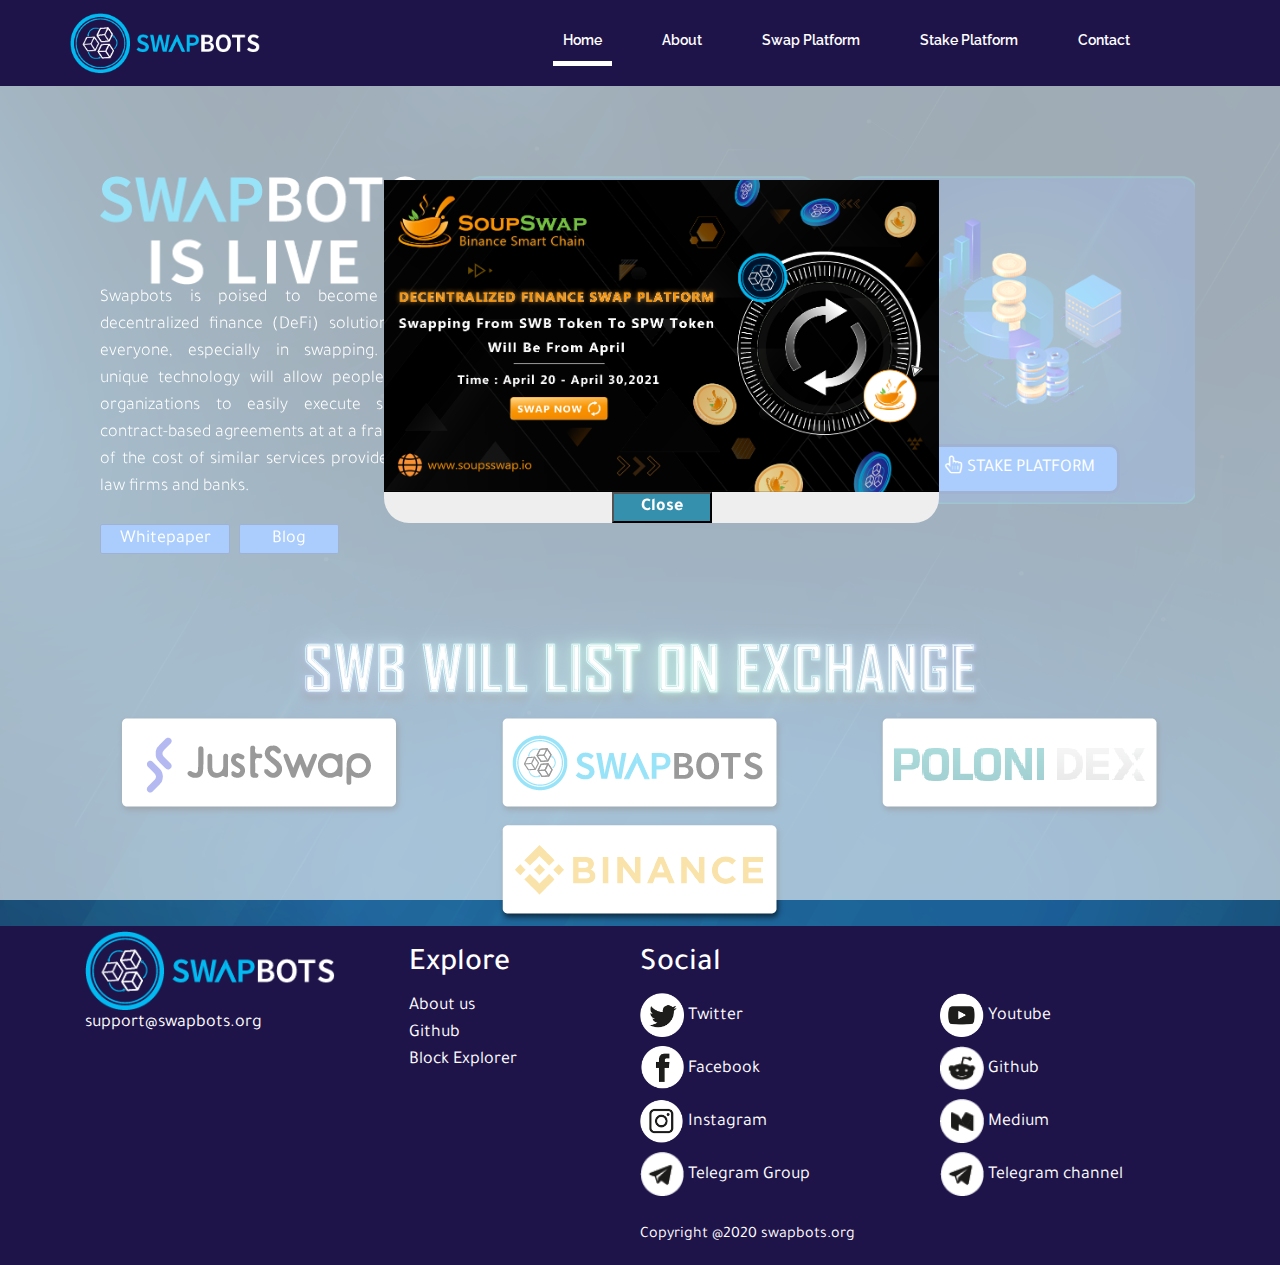
<file: index.html>
<!DOCTYPE html>
<html lang="en">
<head>
	<meta charset="UTF-8">
	<meta name="viewport" content="width=device-width, initial-scale=1.0">
	<title>Swapbots</title>
	<link rel="icon" type="image/png" href="img/favicon.png" />
	<link rel="stylesheet" type="text/css" href="bootstrap/css/bootstrap.css">
	<link rel="stylesheet" type="text/css" href="stm/stmicons.css">
	<link rel="stylesheet" href="./style.css">
	<link rel="stylesheet" href="https://unpkg.com/aos@2.3.1/dist/aos.css" />
	<link rel="stylesheet" href="https://cdnjs.cloudflare.com/ajax/libs/font-awesome/4.7.0/css/font-awesome.min.css">
</head>
<!-- Trigger/Open The Modal -->

<div id="ac-wrapper">
    <div id="popup">
		<center>
            <a href="https://docs.google.com/forms/d/1gqDU_pH4IMEMDBTAMQcLYQLPYKFXMm3EjhGlc-9cj6k/edit" target="_blank"><img src="img/SOUPSWAP BANNER-09.png" class="responsive"></a>
			<input class="popup_submit" type="submit" name="close" value="Close" onClick="PopUp()"/>
		</center>
    </div>
</div>





<script>
	function PopUp(){
    document.getElementById('ac-wrapper').style.display="none"; 
}
</script>
<body data-spy="scroll" data-target="#scrollspy-nav" data-offset="110">
	<div class="container-fluid sticky-top" style="background-color: #1f144a">
		<nav class="container navbar navbar-expand-lg navbar-light p-0">
			<a id="logo" class="navbar-brand" href="index.html">
				<img height="60" src="img/logoswap_1.png">
			</a>
			<button class="navbar-toggler border-0 text-white" type="button" data-toggle="collapse" data-target="#navbarReponsive">
				<span class="navbar-toggler-icon"></span>
			</button>
			<div class="collapse navbar-collapse" id="navbarReponsive">
				<ul class="navbar-nav ml-auto">
					<li><a class="nav-link p-4 menu_top active_custom" href="#">Home</a></li>
					<li><a class="nav-link p-4 menu_top" href="about.html">About</a></li>
					<li><a class="nav-link p-4 menu_top" href="https://trade.swapbots.org/home" target="_blank">Swap Platform</a></li>
					<li><a class="nav-link p-4 menu_top" href="https://stake.swapbots.org/" target="_blank">Stake Platform</a></li>
					<li><a class="nav-link p-4 menu_top" href="#">Contact</a></li>
				</ul>
			</div>
		</nav>
	</div>
	





	<div class="body" style="overflow: hidden">
		<div class="bg_star">
			<div class="container">
				<div class="row tit_swapbots">
					<div class="col-lg-4 col-sm-12" >
					    <div class="container" style="margin-top: 20px;" data-aos="fade-right">
					        <img class="img-fluid" src="img/BANNER SWAPBOTS-03.png">
    						<p class="sub_tit">Swapbots is poised to become the decentralized finance (DeFi) solution for everyone, especially in swapping. Our unique technology will allow people and organizations to easily execute smart contract-based agreements at at a fraction of the cost of similar services provided by law firms and banks.</p>
							<a href="https://github.com/SwapBots2/SWB-whitepaper/raw/main/WHITEPAPER.ver.1.pdf"><button class="btn_login">Whitepaper</button></a>
							<a href="https://blog.swapbots.org" target="_blank"><button class="btn_swap">Blog</button></a>
					    </div>
					</div>
					<div class="col-lg-4 col-sm-12" data-aos="zoom-out-up" data-aos-duration="">
						<center>
							<div class="img-swap" style="padding-bottom: 10px;">
								<img class="img-fluid" id="img_cs" src="img/SWB UPDATE-03.png" alt="">
								<a href="https://trade.swapbots.org/home"><button class="btn_slide"><i class="fa fa-hand-pointer-o" aria-hidden="true"></i>
									SWAP PLATFORM</button></a>
								<!-- partial:index.partial.html 
								<p class="txt_cms">SWAPBOTS DEFI PLATFORM</p> <p class="txt_cms">Open on 20th Jan 2021</p>
								
								<center><div id="clockdiv">
									<div class="count-down" style="padding-bottom: 30px;">
											<div  id="clockdiv">	
												<div>
													<span class="coundown bg-white" id="days" style="margin-right: 10px">00</span>
													<span class="coundown bg-white" id="hours" style="margin-right: 10px">00</span>
													<span class="coundown bg-white" id="minutes" style="margin-right: 10px">00</span>
													<span class="coundown bg-white" id="seconds" style="margin-right: 10px">00</span>
												</div>
											</div>
									</div>
								</center>-->
								
								<!--partial 
								<script>
									// Set the date we're counting down to
									var countDownDate = new Date("jan 20, 2021 00:00:00").getTime();
					
									// Update the count down every 1 second
									var x = setInterval(function() {
					
									// Get today's date and time
									var now = new Date().getTime();
										
									// Find the distance between now and the count down date
									var distance = countDownDate - now;
										
									// Time calculations for days, hours, minutes and seconds
									var days = Math.floor(distance / (1000 * 60 * 60 * 24));
									var hours = Math.floor((distance % (1000 * 60 * 60 * 24)) / (1000 * 60 * 60));
									var minutes = Math.floor((distance % (1000 * 60 * 60)) / (1000 * 60));
									var seconds = Math.floor((distance % (1000 * 60)) / 1000);
										
									// Output the result in an element with id="demo"
									document.getElementById("days").innerHTML = days;
									document.getElementById("hours").innerHTML =hours;
									document.getElementById("minutes").innerHTML =minutes;
									document.getElementById("seconds").innerHTML =seconds;
										
									// If the count down is over, write some text 
									if (distance < 0) {
										clearInterval(x);
										document.getElementById("demo").innerHTML = "EXPIRED";
									}
									}, 1000);
			  </script>--> 
							</div>
							
						</center>
					</div>
					<div class="col-lg-4 col-sm-12" data-aos="fade-left">
						<center>
							<div class="img-stake" style="padding-bottom: 10px;">
								<img class="img-fluid" id="img_cs" src="img/SWB UPDATE-04.png" alt="">
								<a href="https://stake.swapbots.org/" target="_blank"><button class="btn_slide" id="myBtn"><i class="fa fa-hand-pointer-o" aria-hidden="true"></i>
									STAKE PLATFORM</button></a>
									<!-- The Modal -->
									<div id="myModal" class="modal">
										<!-- Modal content -->
										<div class="modal-content">
											<span class="close">&times;</span>
											<center><img class="img-fluid" src="img/Untitled-1 [Recovered]-02.png" width="400px" height="310px"></center>
										</div>
									</div>
							</div>
							
						</center>
					</div>
					<!--js popup 1-->
				<script>
					// Get the modal
					var modal = document.getElementById("myModal");
					
					// Get the button that opens the modal
					var btn = document.getElementById("myBtn");
					
					// Get the <span> element that closes the modal
					var span = document.getElementsByClassName("close")[0];
					
					// When the user clicks the button, open the modal 
					btn.onclick = function() {
					modal.style.display = "block";
					}
					
					// When the user clicks on <span> (x), close the modal
					span.onclick = function() {
					modal.style.display = "none";
					}
					
					// When the user clicks anywhere outside of the modal, close it
					window.onclick = function(event) {
					if (event.target == modal) {
						modal.style.display = "none";
					}
					}
				</script>
				<!-- end js popup-->	
				</div>
				
			</div>
			<div class="container">
				<center>
					<div data-aos="fade-up">
					<img class="img-fluid" id="img_cs" src="img/SWB UPDATE-07.png">
					</div>	
				<div class="row">
						<div class="col-lg-4 col-sm-12" data-aos="zoom-in-right">
							<a href="https://justswap.network/#/scan/detail/trx/TZ7YqQkPFoyp1dzzMHBEXKpJawQUx8S47T" target="_blank"><img class="img-fluid" id="img_cs" src="img/SWB UPDATE-08.png" alt=""></a>
						</div>
						<div class="col-lg-4 col-sm-12">
							<a href="https://trade.swapbots.org/home" target="_blank"><img class="img-fluid" id="img_cs" src="img/SWB UPDATE-09.png" alt=""></a>
						</div>
						<div class="col-lg-4 col-sm-12" data-aos="zoom-in-left">
							<img class="img-fluid" id="img_cs" src="img/SWB UPDATE-10.png" alt="">
						</div>
						<div class="col-lg-4 col-sm-12" data-aos="zoom-in-right">
							<img class="img-fluid" id="img_cs" src="img/SWB UPDATE-12.png" alt="">
						</div>
						<div class="col-lg-4 col-sm-12">
							<img class="img-fluid" id="img_cs" src="img/SWB UPDATE-13.png" alt="">
						</div>
						<div class="col-lg-4 col-sm-12" data-aos="zoom-in-left">
							<img class="img-fluid" id="img_cs" src="img/SWB UPDATE-14.png" alt="">
						</div>
				</div>
				</center>
			</div>
		</div>
			<!-- Contact us 
				<div id="contact" class="contact_us container">
				<h2 class="text-center tit_top">Contact us</h2>
				<center><div class="borbot" style="height: 10px; padding: 0 !important; "></div></center>
				<P class="text-center" style="font-size: 17px; color: #c1bad8; font-family: 'Tajawal', sans-serif;">Send any question and we will answer as quickly as possible</P>
				<center>
					<div class="cs_form">
						<div class="row">
	                        <div class="col-sm-6">
	                            <div class="form-group">
	                                <input type="text" name="name" placeholder="Your Name" class="form-control font_color">
	                            </div>
	                        </div>
	                        <div class="col-sm-6">
	                            <div class="form-group">
	                                <input type="email" name="email" placeholder="Email Address" class="form-control font_color">
	                            </div>
	                        </div>
	                    </div>
	                    <div class="form-group">
	                        <input type="text" name="subject" placeholder="Subject" class="form-control font_color">
	                    </div>
	                    <div class="form-group">
	                        <textarea class="form-control font_color" name="comment" placeholder="Your Comment..." rows="5"></textarea>
	                    </div>
	                    <div class="form-btn">
	                        <button type="submit" id="contact_send_message" class="btn_submit">Send message</button>
	                    </div>
					</div>
				</center>
				
			</div> -->
		</div>
	</div>
	<footer style="background-color: #1f144a; padding: 20px 0 0 0; overflow: hidden">
	    <div class="site-footer__upper">
			<div class="container">
				<div class="row">
					<div class="col-lg-3">
						<div class="footer-widget footer-widget__about">
							<a class="footer-widget__logo" href="index.html"> <img style="margin-top: -15px;" src="img/logoswap_1.png" width="250" alt="" /></a>
							<p>support@swapbots.org</p>
						</div>
						<!-- /.footer-widget -->
					</div>
					<!-- /.col-lg-4 -->
					<div class="col-lg-3 pl-lg-5 pl-sm-1" >
						<div class="menu-footer">
							<h3 class="footer-widget__title">Explore</h3>
							<div class="menu-footer">
								<ul class="list-unstyled">
									<li><a class="text-white" href="about.html">About us</a></li>
									<li><a class="text-white" href="https://github.com/SwapBots2">Github</a></li>
									<li><a class="text-white" href="https://tronscan.org/#/token20/TZ7YqQkPFoyp1dzzMHBEXKpJawQUx8S47T">Block Explorer</a></li>
								</ul>
								<!-- /.list-unstyled -->
							  
								<!-- /.list-unstyled -->
							</div>
							<!-- /.footer-widget__links-wrap -->
						</div>
						<!-- /.footer-widget footer-widget__links -->
					  
					</div>
					<!-- /.col-lg-4 -->
					<div class="col-lg-6 p-0 text-white">
						<h3 class="footer-widget__title">Social</h3>
						<div class="row">
							<div class="col-6">
								<ul class="list-unstyled">
								<li class="pb-2"><a class="text-white" href="https://twitter.com/SWAPBOTS1" target="_blank"><img src="img/twitter.png" style="width: 44px; height: 44px;" alt=" "> Twitter</a></li>
								<li class="pb-2"><a class="text-white" href="https://www.facebook.com/swapbots2/" target="_blank"> <img src="img/facebook.png" style="width: 44px; height: 44px;" alt=" "> Facebook</a></li>
								<li class="pb-2"><a class="text-white" href="https://www.instagram.com/swapbots2/ " target="_blank"><img src="img/instagram.png" style="width: 44px; height: 44px;" alt=" "> Instagram</a></li>
								<li class="pb-2"><a class="text-white" href="https://t.me/SwapbotsGroup " target="_blank"><img src="img/icon-foodted-27-2.png" style="width: 44px; height: 44px;" alt=" "> Telegram Group</a></li>
								</ul>
							</div>
							<div class="col-6 social_foot">
								<ul class="list-unstyled">
									<li class="pb-2"><a class="text-white" href="https://www.youtube.com/channel/UCE8N_UJ0o_VLWqESUSb-9QA/?guided_help_flow=5" target="_blank"><img src="img/youtube.png" style="width: 44px; height: 44px;" alt=" "> Youtube</a></li>
									<li class="pb-2"><a class="text-white" href="https://www.reddit.com/user/swapbots2" target="_blank"><img src="img/icon foodted-33.png" style="width: 44px; height: 44px;" alt=" "> Github</a></li>
									<li class="pb-2"><a class="text-white" href="https://medium.com/@swapbots2" target="_blank"><img src="img/icon-foodted-28-2.png" style="width: 44px; height: 44px;" alt=" "> Medium</a></li>
									<li class="pb-2"><a class="text-white" href="https://t.me/swapbots2" target="_blank"><img src="img/icon-foodted-27-2.png" style="width: 44px; height: 44px;" alt=" "> Telegram channel</a></li>
									
							</div>
						</div>
						<p style="font-size: 16px; min-width: max-content; color: white;">Copyright @2020 swapbots.org</p>
						<!-- /.footer-widget footer-widget__subscribe -->
					</div>

					<!-- /.col-lg-4 -->
				</div>
				<!-- /.row -->
			</div>
			<!-- /.container -->
		</div>
	</footer>

	<script src="https://unpkg.com/aos@2.3.1/dist/aos.js"></script>
	<script>
		AOS.init();
	  </script>
	
	<script src="https://code.jquery.com/jquery-3.2.1.slim.min.js" integrity="sha384-KJ3o2DKtIkvYIK3UENzmM7KCkRr/rE9/Qpg6aAZGJwFDMVNA/GpGFF93hXpG5KkN" crossorigin="anonymous"></script>
    <script src="https://cdnjs.cloudflare.com/ajax/libs/popper.js/1.12.9/umd/popper.min.js" integrity="sha384-ApNbgh9B+Y1QKtv3Rn7W3mgPxhU9K/ScQsAP7hUibX39j7fakFPskvXusvfa0b4Q" crossorigin="anonymous"></script>
    <script src="https://maxcdn.bootstrapcdn.com/bootstrap/4.0.0/js/bootstrap.min.js" integrity="sha384-JZR6Spejh4U02d8jOt6vLEHfe/JQGiRRSQQxSfFWpi1MquVdAyjUar5+76PVCmYl" crossorigin="anonymous"></script>
</body>
</html>
</file>
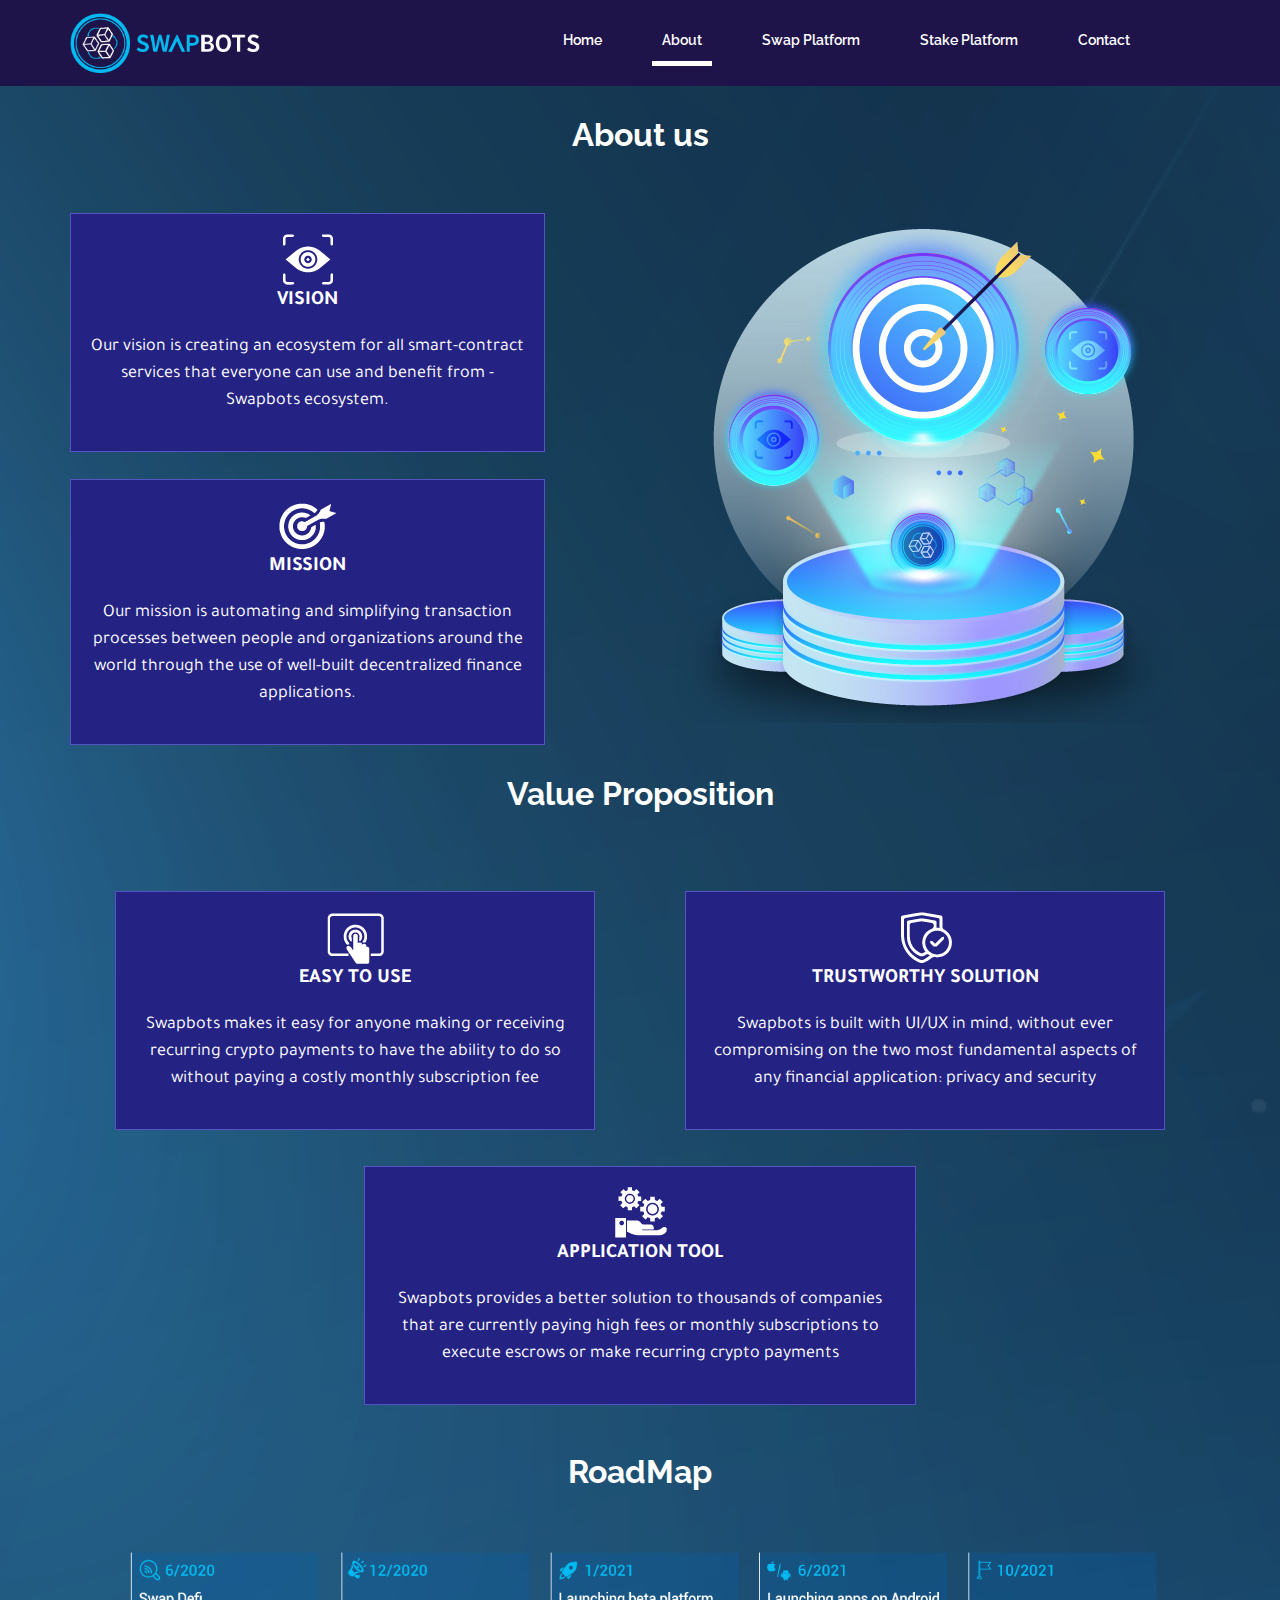
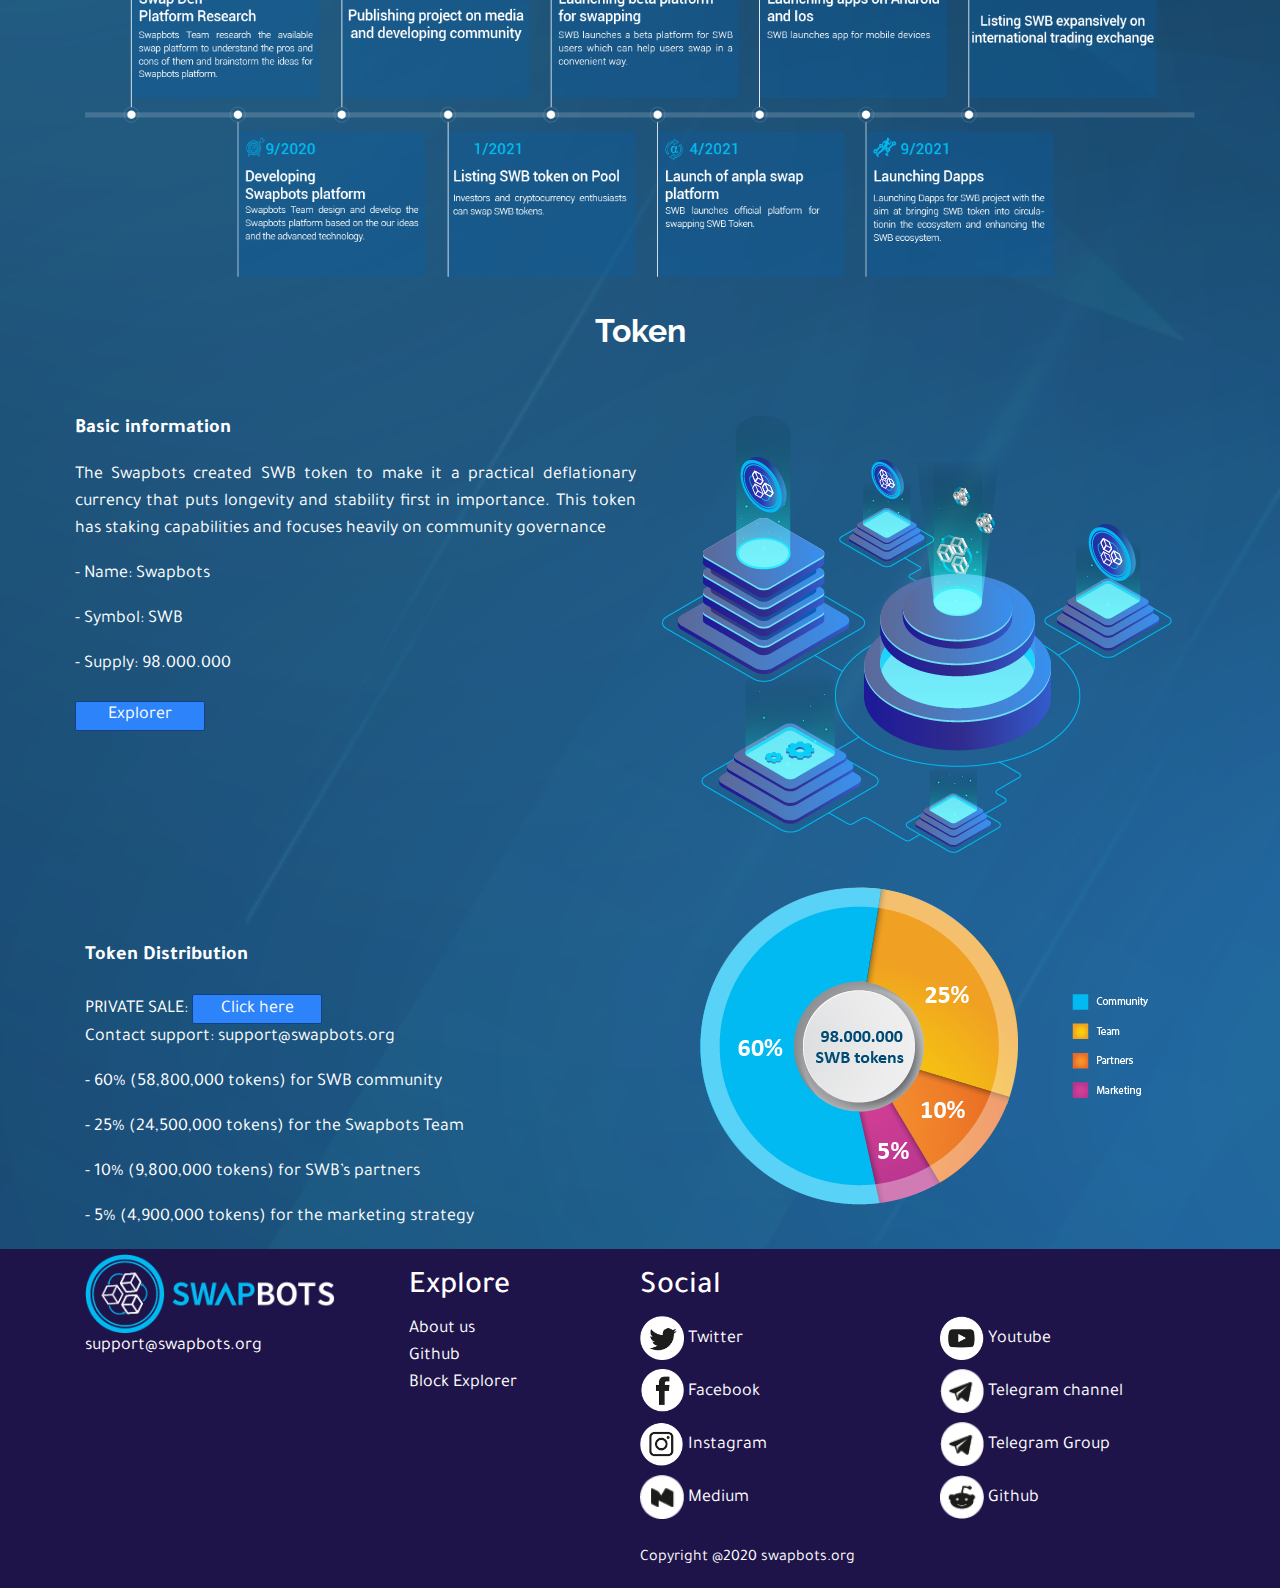
<file: about.html>
<!DOCTYPE html>
<html lang="en">
<head>
	<meta charset="UTF-8">
	<meta name="viewport" content="width=device-width, initial-scale=1.0">
	<title>Swapbots</title>
	<link rel="icon" type="image/png" href="img/favicon.png" />
	<link rel="stylesheet" type="text/css" href="bootstrap/css/bootstrap.css">
	<link rel="stylesheet" type="text/css" href="stm/stmicons.css">
	<link rel="stylesheet" href="./style.css">
	<link rel="stylesheet" href="https://cdnjs.cloudflare.com/ajax/libs/font-awesome/4.7.0/css/font-awesome.min.css">
</head>

<body data-spy="scroll" data-target="#scrollspy-nav" data-offset="110">
	<div class="container-fluid sticky-top" style="background-color: #1f144a">
		<nav class="container navbar navbar-expand-lg navbar-light p-0">
			<a id="logo" class="navbar-brand" href="index.html">
				<img height="60" src="img/logoswap_1.png">
			</a>
			<button class="navbar-toggler border-0 text-white" type="button" data-toggle="collapse" data-target="#navbarReponsive">
				<span class="navbar-toggler-icon"></span>
			</button>
			<div class="collapse navbar-collapse" id="navbarReponsive">
				<ul class="navbar-nav ml-auto">
					<li><a class="nav-link p-4 menu_top" href="index.html">Home</a></li>
					<li><a class="nav-link p-4 menu_top active_custom" href="#">About</a></li>
					<li><a class="nav-link p-4 menu_top" href="https://trade.swapbots.org/home" target="_blank">Swap Platform</a></li>
					<li><a class="nav-link p-4 menu_top" href="commingsoon.html">Stake Platform</a></li>
					<li><a class="nav-link p-4 menu_top" href="#">Contact</a></li>
				</ul>
			</div>
		</nav>
	</div>
	





	<div class="body" style="overflow: hidden">
		<div class="bg_star">
			<div  id="about" class="about_us container">
				<h2 class="text-center tit_top">About us</h2>
				<center><div class="borbot" style="height: 10px;"></div></center>
				<div class="row">
					<div class="col-lg-5 col-sm-12">
						<div class="row text-center">
							<div class="col-12 border p-3" style="width: 98%;">
								<img src="img/Vision.png">
								<p class="tit_box">VISION</p>
								<p>Our vision is creating an ecosystem for all smart-contract services that everyone can use and benefit from -  Swapbots ecosystem.</p>
							</div>
							<div class="col-12 border p-3 mt-4" style="width: 98%;">
								<img src="img/Mision.png">
								<p class="tit_box">MISSION</p>
								<p>Our mission is automating and simplifying transaction processes between people and organizations around the world through the use of well-built decentralized finance applications.</p>
							</div>
						</div>
					</div>
					<div class="col-lg-1 col-sm-12"></div>
					<div class="col-lg-6 col-sm-12">
						<center>
							<img class="img-fluid" id="img_cs" src="img/unnamed.png" alt="">
						</center>
					</div>
				</div>
			</div>
			<div class="value_pro container">
				<h2 class="text-center tit_top">Value Proposition</h2>
				<center><div class="borbot" style="height: 10px;"></div></center>
				<div class="row">
					<div class="col-12">
						<div class="row text-center">
							<div class="col-lg-6 p-3 d-flex justify-content-center">
								<div class="border p-3" style="width: 90%;">
									<img src="img/Easy-to-use.png">
									<p class="tit_box">EASY TO USE</p>
									<p>Swapbots  makes it easy for anyone making or receiving recurring crypto payments to have the ability to do so without paying a costly monthly subscription fee</p>
								</div>
							</div>
							<div class="col-lg-6 p-3 d-flex justify-content-center">
								<div class="border p-3" style="width: 90%;">
									<img src="img/Trustworthy-solution.png">
									<p class="tit_box">TRUSTWORTHY SOLUTION</p>
									<p>Swapbots is built with UI/UX in mind, without ever compromising on the two most fundamental aspects of any financial application: privacy and security</p>
								</div>
							</div>
							<div class="col-lg-12 p-3 d-flex justify-content-center">
								<div class="border p-3 box">
									<img src="img/Application-Tool.png">
									<p class="tit_box">APPLICATION TOOL</p>
									<p>Swapbots provides a better solution to thousands of companies that are currently paying high fees or monthly subscriptions to execute escrows or make recurring crypto payments</p>
								</div>
							</div>
						</div>
					</div>
					<div class="col-lg-1 col-sm-12"></div>
					<div class="col-lg-6 col-sm-12">
						
					</div>
				</div>
			</div>
			<div id="roadmap" class="roadmap">
				<div class="container">
					<h2 class="text-center tit_top">RoadMap</h2>
					<center><div class="borbot" style="height: 10px;"></div></center>
					<img style="height: auto; width: 100%;" src="img/ROADMAP-08 (6).png" alt="">
				</div>
				
			</div>
			<div id="token" class="token_info container">
				<h2 class="text-center tit_top">Token</h2>
				<center><div class="borbot" style="height: 10px;"></div></center>
				<div class="row">
					<div class="col-lg-6 p-md-1 p-sm-0">
					    <p style="font-size: 20px !important; font-weight: bold;">Basic information</p>
						<p style="text-align: justify;">The Swapbots created SWB token to make it a practical deflationary currency that puts longevity and stability first in importance. This token has staking capabilities and focuses heavily on community governance</p>
						<p>- Name: Swapbots</p>
						<p>- Symbol: SWB</p>
						<p>- Supply: 98.000.000</p>
						<a href="https://tronscan.org/#/contract/TZ7YqQkPFoyp1dzzMHBEXKpJawQUx8S47T/code" target="_blank"><button class="btn_login">Explorer</button></a>
					</div>
					<div class="col-lg-6">
						<center>
							<img class="img-fluid img_cs" src="img/cddc9e9f9def6cb135fe.jpg" style="padding-bottom: 30px" alt="">
						</center>
					</div>
				</div>
				<div class="row">
					<div class="col-lg-6 pt-md-5 pt-sm-0">
						<p style="font-size: 20px !important; font-weight: bold;">Token Distribution</p>
						<p>PRIVATE SALE: <a href="https://swapbots.org/purchase.html " target="_blank"><button class="btn_login">Click here</button></a> <br>
							Contact support: support@swapbots.org</p>
						<p>- 60% (58,800,000 tokens) for SWB community</p>
						<p>- 25% (24,500,000 tokens) for the Swapbots Team</p>
						<p>- 10% (9,800,000 tokens) for SWB’s partners</p>
						<p>- 5% (4,900,000 tokens) for the marketing strategy</p>
					</div>
					<div class="col-lg-6">
						<center>
							<img class="img-fluid img_cs" src="img/SLIDE SWAPBOTS-18 (3).png" style="padding-bottom: 30px" alt="">
						</center>
					</div>
				</div>
			</div>
			<!-- Contact us 
				<div id="contact" class="contact_us container">
				<h2 class="text-center tit_top">Contact us</h2>
				<center><div class="borbot" style="height: 10px; padding: 0 !important; "></div></center>
				<P class="text-center" style="font-size: 17px; color: #c1bad8; font-family: 'Tajawal', sans-serif;">Send any question and we will answer as quickly as possible</P>
				<center>
					<div class="cs_form">
						<div class="row">
	                        <div class="col-sm-6">
	                            <div class="form-group">
	                                <input type="text" name="name" placeholder="Your Name" class="form-control font_color">
	                            </div>
	                        </div>
	                        <div class="col-sm-6">
	                            <div class="form-group">
	                                <input type="email" name="email" placeholder="Email Address" class="form-control font_color">
	                            </div>
	                        </div>
	                    </div>
	                    <div class="form-group">
	                        <input type="text" name="subject" placeholder="Subject" class="form-control font_color">
	                    </div>
	                    <div class="form-group">
	                        <textarea class="form-control font_color" name="comment" placeholder="Your Comment..." rows="5"></textarea>
	                    </div>
	                    <div class="form-btn">
	                        <button type="submit" id="contact_send_message" class="btn_submit">Send message</button>
	                    </div>
					</div>
				</center>
				
			</div> -->
		</div>
		
	</div>


	
	<footer style="background-color: #1f144a; padding: 20px 0 0 0; overflow: hidden">
	    <div class="site-footer__upper">
			<div class="container">
				<div class="row">
					<div class="col-lg-3">
						<div class="footer-widget footer-widget__about">
							<a class="footer-widget__logo" href="index.html"> <img style="margin-top: -15px;" src="img/logoswap_1.png" width="250" alt="" /></a>
							<p>support@swapbots.org</p>
						</div>
						<!-- /.footer-widget -->
					</div>
					<!-- /.col-lg-4 -->
					<div class="col-lg-3 pl-lg-5 pl-sm-1" >
						<div class="menu-footer">
							<h3>Explore</h3>
							<div class="menu-footer">
								<ul class="list-unstyled" style="font-size: 30px;">
									<li><a class="text-white" href="about.html">About us</a></li>
									<li><a class="text-white" href="https://github.com/SwapBots2">Github</a></li>
									<li><a class="text-white" href="#">Block Explorer</a></li>
								</ul>
								<!-- /.list-unstyled -->
							  
								<!-- /.list-unstyled -->
							</div>
							<!-- /.footer-widget__links-wrap -->
						</div>
						<!-- /.footer-widget footer-widget__links -->
					  
					</div>
					<!-- /.col-lg-4 -->
					<div class="col-lg-6 p-0 text-white" style="font-size : 16px;">
						<h3 class="footer-widget__title">Social</h3>
						<div class="row">
							<div class="col-6 text-white">
								<ul class="list-unstyled">
									<li class="pb-2"><a class="text-white" href="https://twitter.com/SWAPBOTS1" target="_blank"><img src="img/twitter.png" style="width: 44px; height: 44px;" alt=" "> Twitter</a></li>
									<li class="pb-2"><a class="text-white" href="https://www.facebook.com/swapbots2/" target="_blank"> <img src="img/facebook.png" style="width: 44px; height: 44px;" alt=" "> Facebook</a></li>
									<li class="pb-2"><a class="text-white" href="https://www.instagram.com/swapbots2/ " target="_blank"><img src="img/instagram.png" style="width: 44px; height: 44px;" alt=" "> Instagram</a></li>
									<li class="pb-2"><a class="text-white" href="https://medium.com/@swapbots2" target="_blank"><img src="img/icon-foodted-28-2.png" style="width: 44px; height: 44px;" alt=" "> Medium</a></li>
								</ul>
							</div>
							<div class="col-6">
								<ul class="list-unstyled">
									<li class="pb-2"><a class="text-white" href="https://www.youtube.com/channel/UCE8N_UJ0o_VLWqESUSb-9QA/?guided_help_flow=5" target="_blank"><img src="img/youtube.png" style="width: 44px; height: 44px;" alt=" "> Youtube</a></li>
									 <li class="pb-2"><a class="text-white" href="https://t.me/swapbots2" target="_blank"><img src="img/icon-foodted-27-2.png" style="width: 44px; height: 44px;" alt=" "> Telegram channel</a></li>
									<li class="pb-2"><a class="text-white" href="https://t.me/joinchat/UXhEZlGaJMuRe2BejVFcrg" target="_blank"><img src="img/icon-foodted-27-2.png" style="width: 44px; height: 44px;" alt=" "> Telegram Group</a></li>
									<li class="pb-2"><a class="text-white" href="https://www.reddit.com/user/swapbots2" target="_blank"><img src="img/icon foodted-33.png" style="width: 44px; height: 44px;" alt=" "> Github</a></li>
							</div>
						</div>
						<p style="font-size: 16px; min-width: max-content; color: white;">Copyright @2020 swapbots.org</p>
						<!-- /.footer-widget footer-widget__subscribe -->
					</div>

					<!-- /.col-lg-4 -->
				</div>
				<!-- /.row -->
			</div>
			<!-- /.container -->
		</div>
	</footer>




	<script src="https://code.jquery.com/jquery-3.2.1.slim.min.js" integrity="sha384-KJ3o2DKtIkvYIK3UENzmM7KCkRr/rE9/Qpg6aAZGJwFDMVNA/GpGFF93hXpG5KkN" crossorigin="anonymous"></script>
    <script src="https://cdnjs.cloudflare.com/ajax/libs/popper.js/1.12.9/umd/popper.min.js" integrity="sha384-ApNbgh9B+Y1QKtv3Rn7W3mgPxhU9K/ScQsAP7hUibX39j7fakFPskvXusvfa0b4Q" crossorigin="anonymous"></script>
    <script src="https://maxcdn.bootstrapcdn.com/bootstrap/4.0.0/js/bootstrap.min.js" integrity="sha384-JZR6Spejh4U02d8jOt6vLEHfe/JQGiRRSQQxSfFWpi1MquVdAyjUar5+76PVCmYl" crossorigin="anonymous"></script>
</body>
</html>
</file>
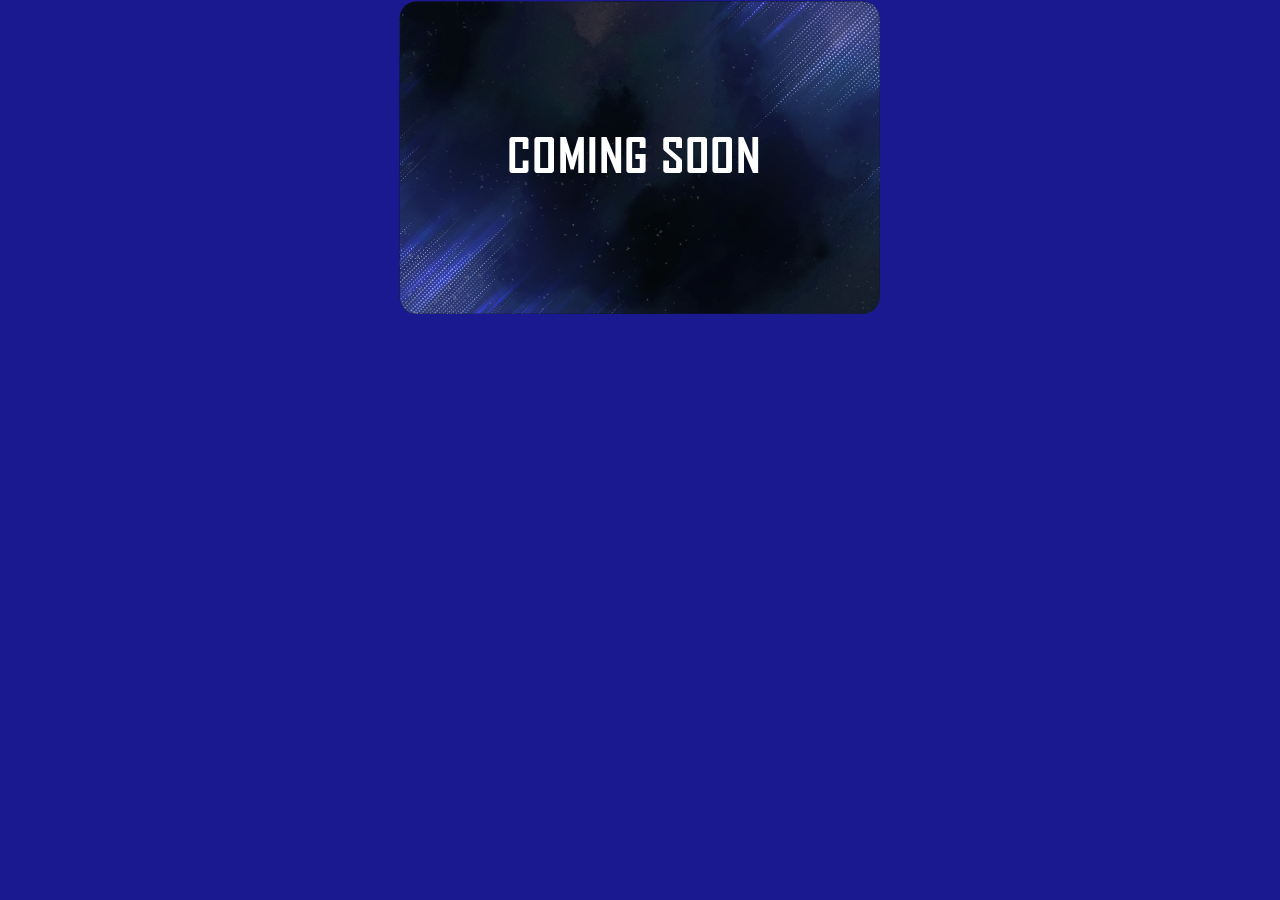
<file: commingsoon.html>
<!DOCTYPE html>
<html lang="en">
<head>
	<meta charset="UTF-8">
	<meta name="viewport" content="width=device-width, initial-scale=1.0">
	<title>Cooming soon</title>
	<link rel="stylesheet" type="text/css" href="bootstrap/css/bootstrap.css">
	<link rel="stylesheet" type="text/css" href="stm/stmicons.css">
	<link rel="stylesheet" href="./style.css">
	<link rel="stylesheet" href="https://cdnjs.cloudflare.com/ajax/libs/font-awesome/4.7.0/css/font-awesome.min.css">
</head>
<body class="bg_blue">

	<center>
		<img src="img/Untitled-1 [Recovered]-02.png">
	</center>




	<script src="https://code.jquery.com/jquery-3.2.1.slim.min.js" integrity="sha384-KJ3o2DKtIkvYIK3UENzmM7KCkRr/rE9/Qpg6aAZGJwFDMVNA/GpGFF93hXpG5KkN" crossorigin="anonymous"></script>
    <script src="https://cdnjs.cloudflare.com/ajax/libs/popper.js/1.12.9/umd/popper.min.js" integrity="sha384-ApNbgh9B+Y1QKtv3Rn7W3mgPxhU9K/ScQsAP7hUibX39j7fakFPskvXusvfa0b4Q" crossorigin="anonymous"></script>
    <script src="https://maxcdn.bootstrapcdn.com/bootstrap/4.0.0/js/bootstrap.min.js" integrity="sha384-JZR6Spejh4U02d8jOt6vLEHfe/JQGiRRSQQxSfFWpi1MquVdAyjUar5+76PVCmYl" crossorigin="anonymous"></script>
</body>
</html>
</file>
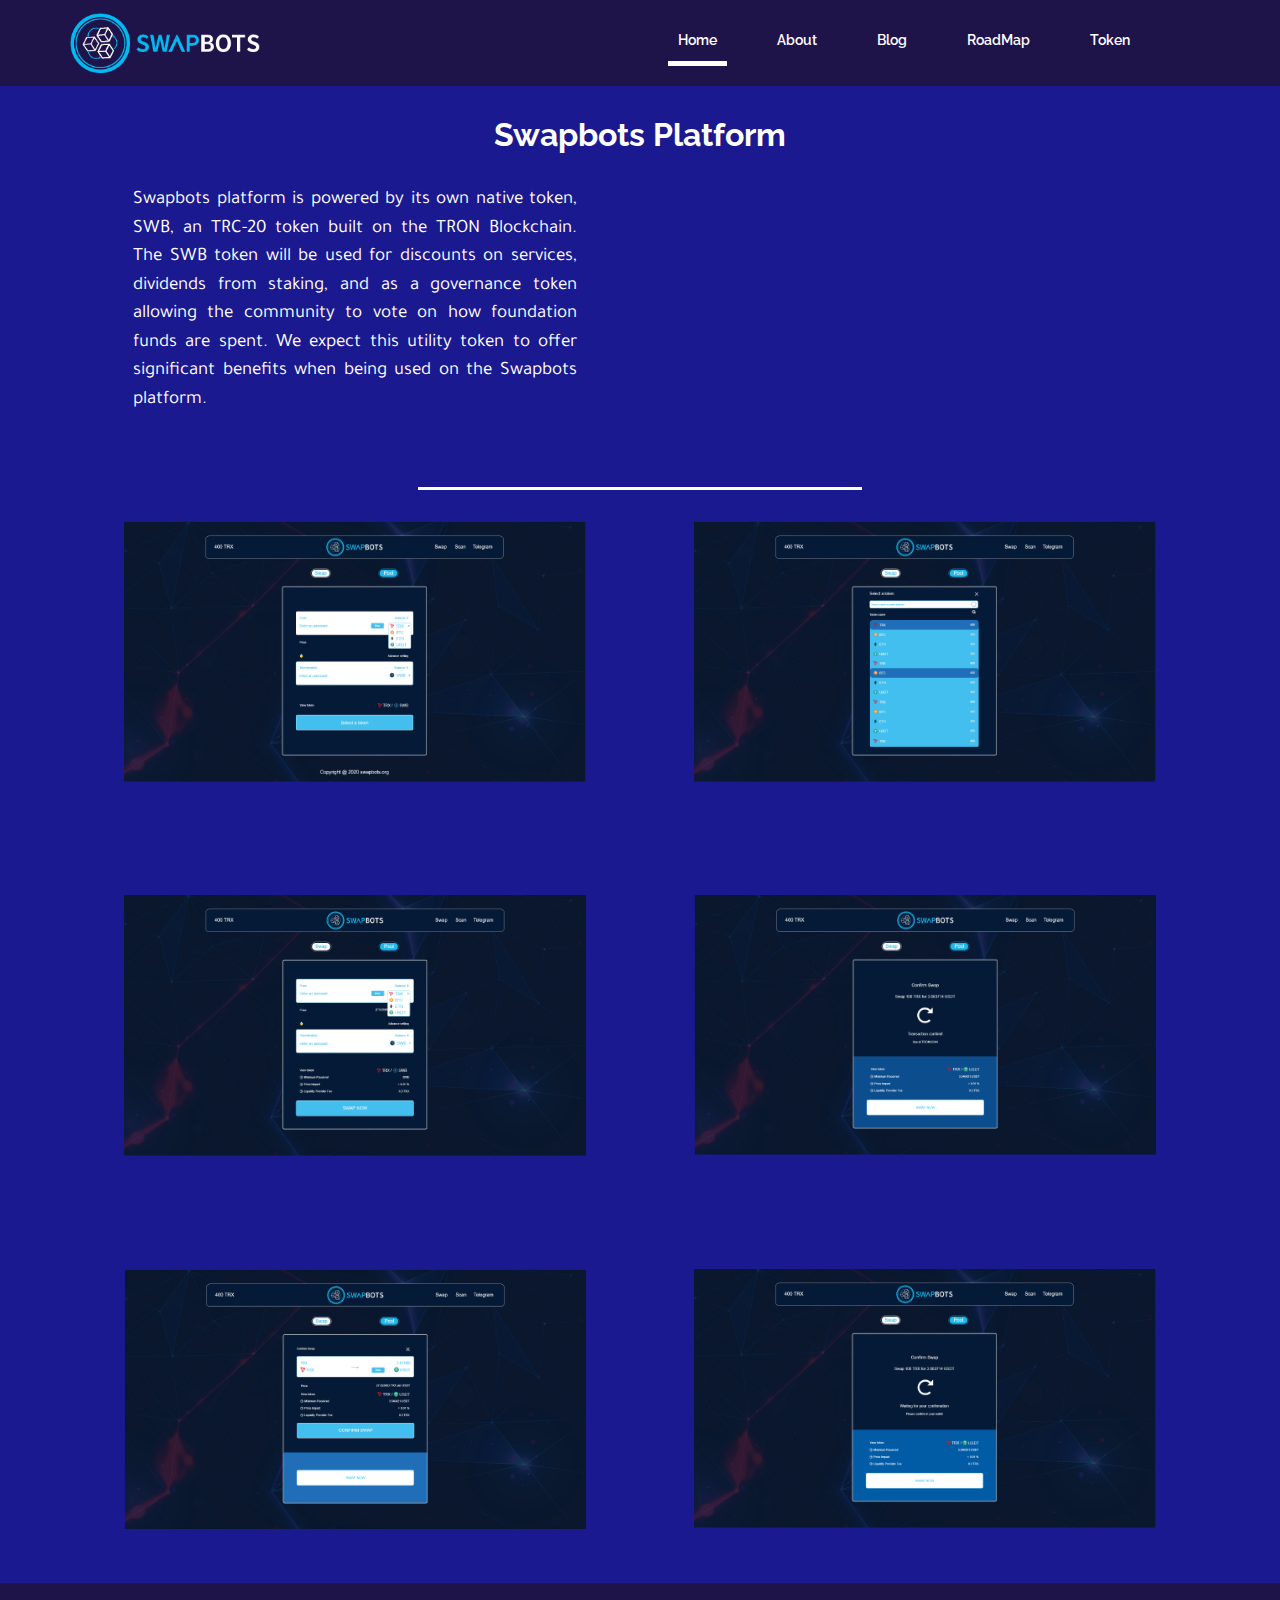
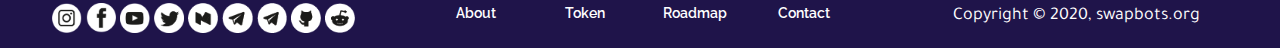
<file: demo.html>
<!DOCTYPE html>
<html lang="en">
<head>
	<meta charset="UTF-8">
	<meta name="viewport" content="width=device-width, initial-scale=1.0">
	<title>Swapbots</title>
	<link rel="icon" type="image/png" href="img/favicon.png" />
	<link rel="stylesheet" type="text/css" href="bootstrap/css/bootstrap.css">
	<link rel="stylesheet" type="text/css" href="stm/stmicons.css">
	<link rel="stylesheet" href="./style.css">
	<link rel="stylesheet" href="https://cdnjs.cloudflare.com/ajax/libs/font-awesome/4.7.0/css/font-awesome.min.css">
</head>
<body data-spy="scroll" data-target="#scrollspy-nav" data-offset="110">
	<div class="container-fluid sticky-top" style="background-color: #1f144a">
		<nav class="container navbar navbar-expand-lg navbar-light p-0">
			<a id="logo" class="navbar-brand" href="index.html">
				<img height="60" src="img/logoswap_1.png">
			</a>
			<button class="navbar-toggler border-0 text-white" type="button" data-toggle="collapse" data-target="#navbarReponsive">
				<span class="navbar-toggler-icon"></span>
			</button>
			<div class="collapse navbar-collapse" id="navbarReponsive">
				<ul class="navbar-nav ml-auto">
					<li><a class="nav-link p-4 menu_top active_custom" href="#">Home</a></li>
					<li><a class="nav-link p-4 menu_top" href="#about">About</a></li>
					<li><a class="nav-link p-4 menu_top" href="#">Blog</a></li>
					<li><a class="nav-link p-4 menu_top" href="#roadmap">RoadMap</a></li>
					<li><a class="nav-link p-4 menu_top" href="#token">Token</a></li>
				</ul>
			</div>
		</nav>
    </div>
    
    <div class="body" style="overflow: hidden">
        <div class="bg_blue">
            <div class="swap_plat container">
                <h2 class="text-center tit_top">Swapbots Platform</h2>
 				<div class="row">
					<div class="col-lg-6 txt_plat p-md-5 p-sm-0">
						<p class="pr-md-2 pl-md-2 pr-sm-0 pl-sm-0" style="font-size: 19px;">Swapbots platform is powered by its own native token, SWB, an TRC-20 token built on the TRON Blockchain.  The SWB token will be used for discounts on services, dividends from staking, and as a governance token allowing the community to vote on how foundation funds are spent. We expect this utility token to offer significant benefits when being used on the Swapbots platform. </p>
					</div>
					<div class="video_width col-lg-6 " style="margin-top: 30px;">
                        <iframe width="100%" height="200" src="https://www.youtube.com/embed/W2KbUmbBnzM" frameborder="0" allow="accelerometer; autoplay; clipboard-write; encrypted-media; gyroscope; picture-in-picture" allowfullscreen></iframe>
                    </div>
                </div>
                <div class="bor_demo" style="height: 10px;"></div>
            </div>
            <div class="swap_plat container">
                <div class="row">
					<div class="col-lg-6 txt_plat p-md-5 p-sm-0">
                        <img src="img/Untitled-1-01.png" width="100%">
                    </div>
                    <div class="col-lg-6 txt_plat p-md-5 p-sm-0">
                        <img src="img/Untitled-1-02.png" width="100%">
                    </div>
                    <div class="col-lg-6 txt_plat p-md-5 p-sm-0"  style="margin-top: 5px;"> 
                        <img src="img/Untitled-1-03.png" width="100%">
                    </div>
                    <div class="col-lg-6 txt_plat p-md-5 p-sm-0"  style="margin-top: 5px;">
                        <img src="img/Untitled-1-04.png" width="100%">
                    </div>
                    <div class="col-lg-6 txt_plat p-md-5 p-sm-0"  style="margin-top: 5px;">
                        <img src="img/Untitled-1-05.png" width="100%">
                    </div>
                    <div class="col-lg-6 txt_plat p-md-5 p-sm-0"  style="margin-top: 5px;">
                        <img src="img/Untitled-1-06.png" width="100%">
                    </div>   
                </div>
        </div>
    </div>
<footer style="background-color: #1f144a; padding: 20px 0 0 0; overflow: hidden">
	<center>
	        <div>
    			<div class="row">
    			    <div class="col-md-4">
    					<div class="col-lg-12 text-center">
    						<a href="https://www.instagram.com/swapbots2/" target="_blank"><img height="30px" src="img/instagram.png" alt=""></a>
    						<a href="https://www.facebook.com/swapbots2/" target="_blank"><img height="30px" src="img/facebook.png" alt=""></a>
    						<a href="https://www.youtube.com/channel/UCE8N_UJ0o_VLWqESUSb-9QA/?guided_help_flow=5" target="_blank"><img height="30px" src="img/youtube.png" alt=""></a>
    						<a href="https://twitter.com/SWAPBOTS1" target="_blank"><img height="30px" src="img/twitter.png" alt=""></a>
    						<a href="https://medium.com/@swapbots2" target="_blank"><img height="30px" src="img/icon-foodted-28-2.png" alt=""></a>
    						<a href="https://t.me/swapbots2" target="_blank"><img height="30px" src="img/icon-foodted-27-2.png" alt=""></a>
    						<a href="https://t.me/joinchat/UXhEZlGaJMuRe2BejVFcrg" target="_blank"><img height="30px" src="img/icon-foodted-27-2.png" alt=""></a>
    						<a href="https://github.com/SwapBots2" target="_blank"><img height="30px" src="img/icon foodted-32.png" alt=""></a>
    						<a href="https://www.reddit.com/user/swapbots2" target="_blank"><img height="30px" src="img/icon foodted-33.png" alt=""></a>
    					</div>
    				</div>
    				<div class="col-md-4 text-center">
    					<div class="row">
    						<div class="col-sm-3">
    							<a href="#about"><p class="text-secondary txt_footer">About</p></a>
    						</div>
    						<div class="col-sm-3">
    							 <a href="https://tronscan.org/#/contract/TZ7YqQkPFoyp1dzzMHBEXKpJawQUx8S47T/code"><p class="text-secondary txt_footer">Token</p></a>
    						</div>
    					
    						<div class="col-sm-3">
    						      <a href="#roadmap"><p class="text-secondary txt_footer">Roadmap</p></a>
    						</div>
    						<div class="col-sm-3">
    						    <a href="#contact"><p class="text-secondary txt_footer">Contact</p></a>
    						</div>
    					</div>
    				</div>
    				<div class="col-md-4 text-center" style="font-size: 16px;">
    				    <p>Copyright © 2020, swapbots.org</p>
    				</div>
    			</div>
    		</div>
	</center>
</footer>




	<script src="https://code.jquery.com/jquery-3.2.1.slim.min.js" integrity="sha384-KJ3o2DKtIkvYIK3UENzmM7KCkRr/rE9/Qpg6aAZGJwFDMVNA/GpGFF93hXpG5KkN" crossorigin="anonymous"></script>
    <script src="https://cdnjs.cloudflare.com/ajax/libs/popper.js/1.12.9/umd/popper.min.js" integrity="sha384-ApNbgh9B+Y1QKtv3Rn7W3mgPxhU9K/ScQsAP7hUibX39j7fakFPskvXusvfa0b4Q" crossorigin="anonymous"></script>
    <script src="https://maxcdn.bootstrapcdn.com/bootstrap/4.0.0/js/bootstrap.min.js" integrity="sha384-JZR6Spejh4U02d8jOt6vLEHfe/JQGiRRSQQxSfFWpi1MquVdAyjUar5+76PVCmYl" crossorigin="anonymous"></script>
</body>
</html>
</file>
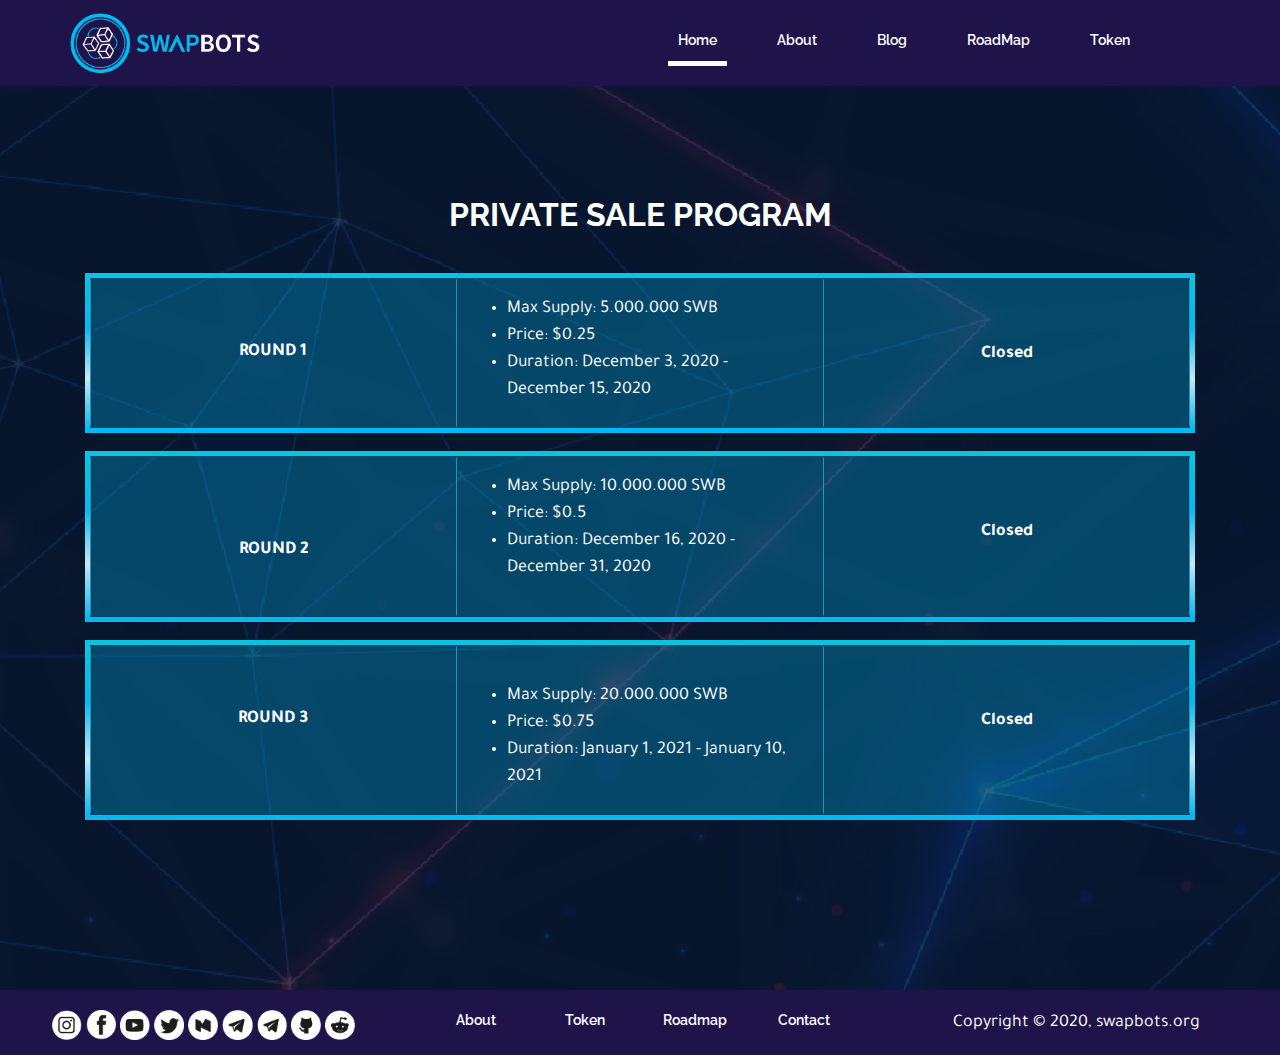
<file: private-sale.html>
<!DOCTYPE html>
<html lang="en">
<head>
	<meta charset="UTF-8">
	<meta name="viewport" content="width=device-width, initial-scale=1.0">
	<title>Swapbots</title>
	<link rel="icon" type="image/png" href="img/favicon.png" />
	<link rel="stylesheet" type="text/css" href="bootstrap/css/bootstrap.css">
	<link rel="stylesheet" type="text/css" href="stm/stmicons.css">
	<link rel="stylesheet" href="./style.css">
	<link rel="stylesheet" href="https://cdnjs.cloudflare.com/ajax/libs/font-awesome/4.7.0/css/font-awesome.min.css">
</head>
<body data-spy="scroll" data-target="#scrollspy-nav" data-offset="110">
	<div class="container-fluid sticky-top" style="background-color: #1f144a">
		<nav class="container navbar navbar-expand-lg navbar-light p-0">
			<a id="logo" class="navbar-brand" href="index.html">
				<img height="60" src="img/logoswap_1.png">
			</a>
			<button class="navbar-toggler border-0 text-white" type="button" data-toggle="collapse" data-target="#navbarReponsive">
				<span class="navbar-toggler-icon"></span>
			</button>
			<div class="collapse navbar-collapse" id="navbarReponsive">
				<ul class="navbar-nav ml-auto">
					<li><a class="nav-link p-4 menu_top active_custom" href="index.html">Home</a></li>
					<li><a class="nav-link p-4 menu_top" href="#about">About</a></li>
					<li><a class="nav-link p-4 menu_top" href="#">Blog</a></li>
					<li><a class="nav-link p-4 menu_top" href="#roadmap">RoadMap</a></li>
					<li><a class="nav-link p-4 menu_top" href="#token">Token</a></li>
				</ul>
			</div>
		</nav>
    </div>
    <div class="bg_private">
        <div  id="about" class="about_us container">
            <h2 class="text-center tit_top" style="padding-bottom:30px;">PRIVATE SALE PROGRAM</h2>
                <div class="end">
                    <div class="container end_content">
                        <div class="row">
                            <div class="col-12">
                                <div class="row border-gradient">
                                    <div class="col-lg-4 col-md-12 text-center border_box" >
                                        <center>
                                            <div class="bg_round"><b>ROUND 1</b></div>
                                        </center>
                                    </div>
                                    <div class="col-lg-4 col-md-12">
                                        <center>
                                            <div>
                                                <ul class="text-left bg_content mb-0">
                                                    <li>Max Supply: 5.000.000 SWB</li>
                                                    <li>Price: $0.25</li>
                                                    <li>Duration: December 3, 2020 - December 15, 2020</li>
                                                </ul>
                                            </div>
                                        </center>
                                        
                                    </div>
                                    <div class="col-lg-4 col-md-12 text-center border_box">
                                        <center>
                                            <div class="closed" style="margin-top: 60px;"><b>Closed</b></button></a></div>
                                            
                                        </center>
                                    </div>
                                </div>
                            </div>
                            <div class="col-12 mt-3">
                                <div class="row border-gradient">
                                    <div class="col-lg-4 col-md-12 text-center border_box" >
                                        <center>
                                            <div class="bg_round" style="margin-top:20px"><b>ROUND 2</b></div>
                                        </center>
                                    </div>
                                        <div class="col-lg-4 col-md-12">
                                            <center>
                                                <div>
                                                    <ul class="bg_content text-left mb-0">
                                                        <li>Max Supply: 10.000.000 SWB</li>
                                                        <li>Price: $0.5</li>
                                                        <li>Duration: December 16, 2020 - December 31, 2020</li>
                                                    </ul>
                                                </div>
                                            </center>
                                        </div>
                                        <div class="col-lg-4 col-md-12 text-center border_box">
                                            <center>
                                                <div class="closed" style="margin-top: 60px;"><b>Closed</b></button></a></div>
                                                
                                            </center>
                                        </div>
                                </div>
                            </div>
                            <div class="col-12 mt-3">
                                <div class="row border-gradient">
                                    <div class="col-lg-4 col-md-12 text-center border_box" >
                                        <center><div class="bg_round"><b>ROUND 3</b></div></center>
                                    </div>
                                        <div class="col-lg-4 col-md-12" style="margin-top:20px">
                                            <center>
                                                <div>
                                                    <ul class="bg_content text-left mb-0">
                                                        <li>Max Supply: 20.000.000 SWB</li>
                                                        <li>Price: $0.75</li>
                                                        <li>Duration: January 1, 2021 - January 10, 2021</li>
                                                    </ul>
                                                </div>
                                            </center>
                                        </div>
                                        <div class="col-lg-4 col-md-12 text-center border_box">
                                            <center>
                                                <div class="closed" style="margin-top: 60px;"><b>Closed</b></button></a></div>
                                                
                                            </center>
                                        </div>
                                </div>
                            </div>            
                        </div>
                    </div>
                </div>
            <!--partial --> 
								<script>
                                                        // Set the date we're counting down to
                                                        var countDownDate = new Date("jan 10, 2021 24:00:00").getTime();
                                        
                                                        // Update the count down every 1 second
                                                        var x = setInterval(function() {
                                        
                                                        // Get today's date and time
                                                        var now = new Date().getTime();
                                                            
                                                        // Find the distance between now and the count down date
                                                        var distance = countDownDate - now;
                                                            
                                                        // Time calculations for days, hours, minutes and seconds
                                                        var days = Math.floor(distance / (1000 * 60 * 60 * 24));
                                                        var hours = Math.floor((distance % (1000 * 60 * 60 * 24)) / (1000 * 60 * 60));
                                                        var minutes = Math.floor((distance % (1000 * 60 * 60)) / (1000 * 60));
                                                        var seconds = Math.floor((distance % (1000 * 60)) / 1000);
                                                            
                                                        // Output the result in an element with id="demo"
                                                        document.getElementById("days").innerHTML = days;
                                                        document.getElementById("hours").innerHTML =hours;
                                                        document.getElementById("minutes").innerHTML =minutes;
                                                        document.getElementById("seconds").innerHTML =seconds;
                                                            
                                                        // If the count down is over, write some text 
                                                        if (distance < 0) {
                                                            clearInterval(x);
                                                            document.getElementById("demo").innerHTML = "EXPIRED";
                                                        }
                                                        }, 1000);
                                  </script>




    </div>
    </div>
<footer style="background-color: #1f144a; padding: 20px 0 0 0; overflow: hidden">
    <center>
        <div>
            <div class="row">
                <div class="col-md-4">
                    <div class="col-lg-12 text-center">
                        <a href="https://www.instagram.com/swapbots2/" target="_blank"><img height="30px" src="img/instagram.png" alt=""></a>
                        <a href="https://www.facebook.com/swapbots2/" target="_blank"><img height="30px" src="img/facebook.png" alt=""></a>
                        <a href="https://www.youtube.com/channel/UCE8N_UJ0o_VLWqESUSb-9QA/?guided_help_flow=5" target="_blank"><img height="30px" src="img/youtube.png" alt=""></a>
                        <a href="https://twitter.com/SWAPBOTS1" target="_blank"><img height="30px" src="img/twitter.png" alt=""></a>
                        <a href="https://medium.com/@swapbots2" target="_blank"><img height="30px" src="img/icon-foodted-28-2.png" alt=""></a>
                        <a href="https://t.me/swapbots2" target="_blank"><img height="30px" src="img/icon-foodted-27-2.png" alt=""></a>
                        <a href="https://t.me/joinchat/UXhEZlGaJMuRe2BejVFcrg" target="_blank"><img height="30px" src="img/icon-foodted-27-2.png" alt=""></a>
                        <a href="https://github.com/SwapBots2" target="_blank"><img height="30px" src="img/icon foodted-32.png" alt=""></a>
                        <a href="https://www.reddit.com/user/swapbots2" target="_blank"><img height="30px" src="img/icon foodted-33.png" alt=""></a>
                    </div>
                </div>
                <div class="col-md-4 text-center">
                    <div class="row">
                        <div class="col-sm-3">
                            <a href="#about"><p class="text-secondary txt_footer">About</p></a>
                        </div>
                        <div class="col-sm-3">
                             <a href="https://tronscan.org/#/contract/TZ7YqQkPFoyp1dzzMHBEXKpJawQUx8S47T/code"><p class="text-secondary txt_footer">Token</p></a>
                        </div>
                    
                        <div class="col-sm-3">
                              <a href="#roadmap"><p class="text-secondary txt_footer">Roadmap</p></a>
                        </div>
                        <div class="col-sm-3">
                            <a href="#contact"><p class="text-secondary txt_footer">Contact</p></a>
                        </div>
                    </div>
                </div>
                <div class="col-md-4 text-center" style="font-size: 16px;">
                    <p>Copyright © 2020, swapbots.org</p>
                </div>
            </div>
        </div>
    </center>
</footer>




<script src="https://code.jquery.com/jquery-3.2.1.slim.min.js" integrity="sha384-KJ3o2DKtIkvYIK3UENzmM7KCkRr/rE9/Qpg6aAZGJwFDMVNA/GpGFF93hXpG5KkN" crossorigin="anonymous"></script>
<script src="https://cdnjs.cloudflare.com/ajax/libs/popper.js/1.12.9/umd/popper.min.js" integrity="sha384-ApNbgh9B+Y1QKtv3Rn7W3mgPxhU9K/ScQsAP7hUibX39j7fakFPskvXusvfa0b4Q" crossorigin="anonymous"></script>
<script src="https://maxcdn.bootstrapcdn.com/bootstrap/4.0.0/js/bootstrap.min.js" integrity="sha384-JZR6Spejh4U02d8jOt6vLEHfe/JQGiRRSQQxSfFWpi1MquVdAyjUar5+76PVCmYl" crossorigin="anonymous"></script>
</body>
</html>
</file>
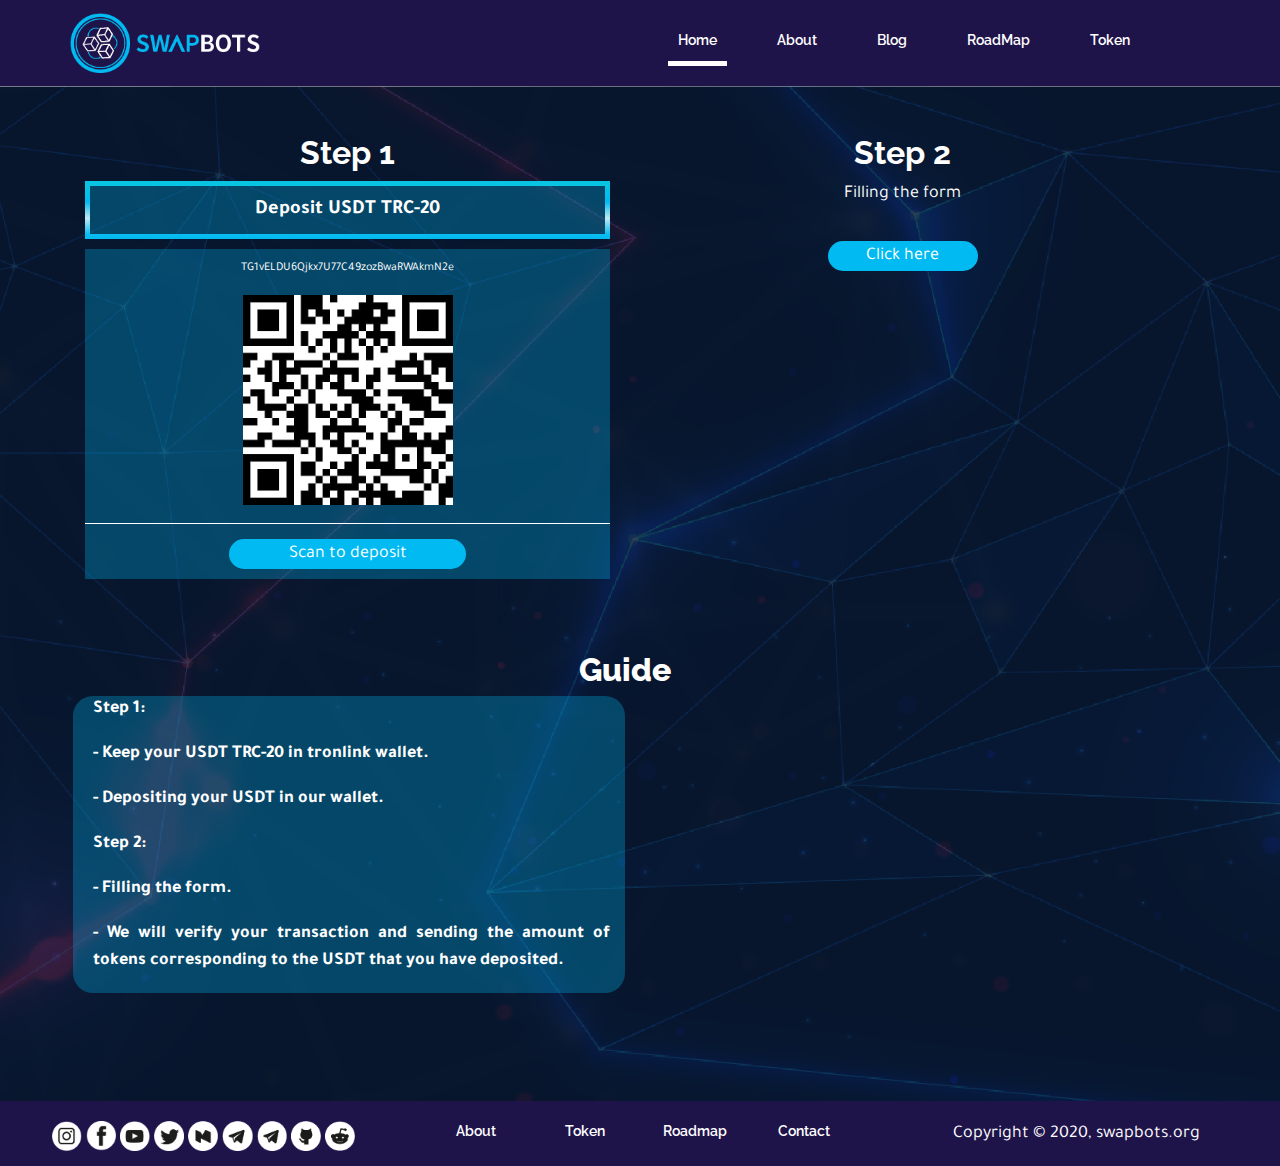
<file: purchase.html>
<!DOCTYPE html>
<html lang="en">
<head>
	<meta charset="UTF-8">
	<meta name="viewport" content="width=device-width, initial-scale=1.0">
	<title>Swapbots</title>
	<link rel="icon" type="image/png" href="img/favicon.png" />
	<link rel="stylesheet" type="text/css" href="bootstrap/css/bootstrap.css">
	<link rel="stylesheet" type="text/css" href="stm/stmicons.css">
	<link rel="stylesheet" href="./style.css">
	<link rel="stylesheet" href="https://cdnjs.cloudflare.com/ajax/libs/font-awesome/4.7.0/css/font-awesome.min.css">
</head>
<body data-spy="scroll" data-target="#scrollspy-nav" data-offset="110">
	<div class="container-fluid sticky-top" style="background-color: #1f144a">
		<nav class="container navbar navbar-expand-lg navbar-light p-0">
			<a id="logo" class="navbar-brand" href="index.html">
				<img height="60" src="img/logoswap_1.png">
			</a>
			<button class="navbar-toggler border-0 text-white" type="button" data-toggle="collapse" data-target="#navbarReponsive">
				<span class="navbar-toggler-icon"></span>
			</button>
			<div class="collapse navbar-collapse" id="navbarReponsive">
				<ul class="navbar-nav ml-auto">
					<li><a class="nav-link p-4 menu_top active_custom" href="index.html">Home</a></li>
					<li><a class="nav-link p-4 menu_top" href="#about">About</a></li>
					<li><a class="nav-link p-4 menu_top" href="#">Blog</a></li>
					<li><a class="nav-link p-4 menu_top" href="#roadmap">RoadMap</a></li>
					<li><a class="nav-link p-4 menu_top" href="#token">Token</a></li>
				</ul>
			</div>
		</nav>
    </div>
    <div class="purchase">
        <div class="container">
            <div class="row text-center justify-content-center pt-3" style="width: 100%">
                <div class="col-lg-6">
                    <div  id="about" class="about_us container">
                        <h2 class="text-center tit_top">Step 1</h2>
                    </div>
                    <div class="tit_pur border-gradient text-center p-2">
                        Deposit USDT TRC-20
                    </div>
                    <div class="qr_pur">
                        <p>TG1vELDU6Qjkx7U77C49zozBwaRWAkmN2e</p>
                        <img class="img-fluid pb-3" src="img/TRC-20.jpg" alt="" width="40%">
                        <div class="line"><button class="btn_pur">Scan to deposit</button></div>
                    </div> 
                </div>
                <div class="col-lg-6">
                    <div  id="about" class="about_us container">
                    <h2 class="text-center tit_top">Step 2</h2>
                    <p class="st2_pur text-center">Filling the form</p>
                    <div class="st2_pur text-center"><a href="https://docs.google.com/forms/d/1F5H5uVKypc-ZxDqYJVgHqnBhmbRfmxVH1e85BgCmTlE/edit"><button class="btn_st2">Click here</button></a></div>
                </div>
            </div>
            <center>
                <h2 class="text-center pt-5 mt-3">Guide</h2>
                <div class="mt-3 p-3" >
                    <div class="row">
                        <div class="col-lg-6 txt_plat font-weight-bold" style="background-color: rgba(1, 186, 241, 0.3); border-radius: 20px; margin-bottom: 40px; padding-left: 20px;">
                            <P>Step 1:</P>
                            <p>-  Keep your USDT TRC-20 in tronlink wallet.</p> 
                            <p>-  Depositing your USDT in our wallet.</p> 
                            <p>Step 2:</p> 
                            <p>-  Filling the form.</p> 
                            <p>-  We will verify your transaction and sending the amount of tokens corresponding to the USDT that you have deposited.</P>
                        </div>
                        <div class="col-lg-6" style="margin-top: -30px;"> 
                            <iframe width="100%" height="290" src="https://www.youtube.com/embed/MFIgC-f2WUE" frameborder="0" allow="accelerometer; autoplay; clipboard-write; encrypted-media; gyroscope; picture-in-picture" allowfullscreen></iframe>
                        </div>
                    </div>

                </div>
            </center>
        </div>
    </div>
</div>
<footer style="background-color: #1f144a; padding: 20px 0 0 0; overflow: hidden">
    <center>
        <div>
            <div class="row">
                <div class="col-md-4">
                    <div class="col-lg-12 text-center">
                        <a href="https://www.instagram.com/swapbots2/" target="_blank"><img height="30px" src="img/instagram.png" alt=""></a>
                        <a href="https://www.facebook.com/swapbots2/" target="_blank"><img height="30px" src="img/facebook.png" alt=""></a>
                        <a href="https://www.youtube.com/channel/UCE8N_UJ0o_VLWqESUSb-9QA/?guided_help_flow=5" target="_blank"><img height="30px" src="img/youtube.png" alt=""></a>
                        <a href="https://twitter.com/SWAPBOTS1" target="_blank"><img height="30px" src="img/twitter.png" alt=""></a>
                        <a href="https://medium.com/@swapbots2" target="_blank"><img height="30px" src="img/icon-foodted-28-2.png" alt=""></a>
                        <a href="https://t.me/swapbots2" target="_blank"><img height="30px" src="img/icon-foodted-27-2.png" alt=""></a>
                        <a href="https://t.me/joinchat/UXhEZlGaJMuRe2BejVFcrg" target="_blank"><img height="30px" src="img/icon-foodted-27-2.png" alt=""></a>
                        <a href="https://github.com/SwapBots2" target="_blank"><img height="30px" src="img/icon foodted-32.png" alt=""></a>
                        <a href="https://www.reddit.com/user/swapbots2" target="_blank"><img height="30px" src="img/icon foodted-33.png" alt=""></a>
                    </div>
                </div>
                <div class="col-md-4 text-center">
                    <div class="row">
                        <div class="col-sm-3">
                            <a href="#about"><p class="text-secondary txt_footer">About</p></a>
                        </div>
                        <div class="col-sm-3">
                             <a href="https://tronscan.org/#/contract/TZ7YqQkPFoyp1dzzMHBEXKpJawQUx8S47T/code"><p class="text-secondary txt_footer">Token</p></a>
                        </div>
                    
                        <div class="col-sm-3">
                              <a href="#roadmap"><p class="text-secondary txt_footer">Roadmap</p></a>
                        </div>
                        <div class="col-sm-3">
                            <a href="#contact"><p class="text-secondary txt_footer">Contact</p></a>
                        </div>
                    </div>
                </div>
                <div class="col-md-4 text-center" style="font-size: 16px;">
                    <p>Copyright © 2020, swapbots.org</p>
                </div>
            </div>
        </div>
    </center>
</footer>




<script src="https://code.jquery.com/jquery-3.2.1.slim.min.js" integrity="sha384-KJ3o2DKtIkvYIK3UENzmM7KCkRr/rE9/Qpg6aAZGJwFDMVNA/GpGFF93hXpG5KkN" crossorigin="anonymous"></script>
<script src="https://cdnjs.cloudflare.com/ajax/libs/popper.js/1.12.9/umd/popper.min.js" integrity="sha384-ApNbgh9B+Y1QKtv3Rn7W3mgPxhU9K/ScQsAP7hUibX39j7fakFPskvXusvfa0b4Q" crossorigin="anonymous"></script>
<script src="https://maxcdn.bootstrapcdn.com/bootstrap/4.0.0/js/bootstrap.min.js" integrity="sha384-JZR6Spejh4U02d8jOt6vLEHfe/JQGiRRSQQxSfFWpi1MquVdAyjUar5+76PVCmYl" crossorigin="anonymous"></script>
</body>
</html>
</file>
<file: stm/stmicons.css>
@font-face{
    font-family:stm;
    src:url(stm.eot?ish72x);
    src:url(stm.eot?ish72x#iefix) format('embedded-opentype'),
    url(stm.ttf?ish72x) format('truetype'),
    url(stm.woff?ish72x) format('woff'),
    url(stm.svg?ish72x#stm) format('svg');
    font-weight:400;font-style:normal}
    span[class^=stm-],
    i[class^=stm-],
    span[class*=" stm-"],
    i[class*=" stm-"]
    {
        font-family:'stm'!important;
        speak-as:none;
        font-style:normal;
        font-weight:400;
        font-variant:normal;
        text-transform:none;
        line-height:1;
        -webkit-font-smoothing:antialiased;
        -moz-osx-font-smoothing:grayscale;
    }
    .stm-done:before{
            content:"\e988"
        }
    .stm-icon-whitepaper:before{
        content:"\e986"
    }
    .stm-stm-right-long-arrow:before{
        content:"\e987"
    }
    .stm-usd_screen:before{
        content:"\e984"
    }
    .stm-usd_tree:before{
        content:"\e985"
    }
    .stm-ia_tech:before{
        content:"\e980"
    }
    .stm-ia_partners:before{
        content:"\e981"
    }
    .stm-ia_exp:before{
        content:"\e982"
    }
    .stm-ia_clock:before{
        content:"\e983"
    }
    .stm-id_screenshots:before{
        content:"\e979"
    }
    .stm-id_additional_links:before{
        content:"\e97a"
    }
    .stm-short_review:before{
        content:"\e97b"
    }.stm-id_calendar:before{
        content:"\e97c"
    }
    .stm-id_rating:before{content:"\e97d"}.stm-id_rate:before{content:"\e97e"}.stm-id_envelope:before{content:"\e97f"}.stm-cb_clock:before{content:"\e973"}.stm-cb_comments:before{content:"\e974"}.stm-cb_eye:before{content:"\e975"}.stm-cb_pen:before{content:"\e976"}.stm-cb_quote:before{content:"\e977"}.stm-cb_share:before{content:"\e978"}.stm-ico_campaign:before{content:"\e96f"}.stm-loans_mobile:before{content:"\e970"}.stm-marketplace:before{content:"\e971"}.stm-world_coin:before{content:"\e972"}.stm-bc_notebook:before{content:"\e960"}.stm-bitcoin:before{content:"\e961"}.stm-btc_auditable:before{content:"\e962"}.stm-btc_integration:before{content:"\e963"}.stm-btc_invest:before{content:"\e964"}.stm-btc_phone:before{content:"\e965"}.stm-btc_public:before{content:"\e966"}.stm-btc_research:before{content:"\e967"}.stm-btc_to_card:before{content:"\e968"}.stm-btc_wallet:before{content:"\e969"}.stm-btc_workshop:before{content:"\e96a"}.stm-crypto_secured:before{content:"\e96b"}.stm-lined:before{content:"\e96c"}.stm-spinner:before{content:"\e96d"}.stm-unicorn:before{content:"\e96e"}.stm-play-btn:before{content:"\e95f"}.stm-grid:before{content:"\e95d"}.stm-rectangle:before{content:"\e95e"}.stm-nokia_outline:before{content:"\e95a"}.stm-ppl_outline:before{content:"\e95b"}.stm-sun_outline:before{content:"\e95c"}.stm-branch:before{content:"\e959"}.stm-stm14_fax:before{content:"\e958"}.stm-stm14_bulb:before{content:"\e949"}.stm-stm14_calc:before{content:"\e94a"}.stm-stm14_calendar:before{content:"\e94b"}.stm-stm14_country:before{content:"\e94c"}.stm-stm14_health:before{content:"\e94d"}.stm-stm14_left_arrow:before{content:"\e94e"}.stm-stm14_manufacturing:before{content:"\e94f"}.stm-stm14_office:before{content:"\e950"}.stm-stm14_plane:before{content:"\e951"}.stm-stm14_public:before{content:"\e952"}.stm-stm14_quote:before{content:"\e953"}.stm-stm14_right_arrow:before{content:"\e954"}.stm-stm14_satellite:before{content:"\e955"}.stm-stm14-arrow:before{content:"\e956"}.stm-stn14_home:before{content:"\e957"}.stm-cart_13:before{content:"\e93f"}.stm-chip_13:before{content:"\e940"}.stm-env_13:before{content:"\e941"}.stm-horse_13:before{content:"\e942"}.stm-human_13:before{content:"\e943"}.stm-mail_13:before{content:"\e944"}.stm-phone_13_2:before{content:"\e945"}.stm-phone_13:before{content:"\e946"}.stm-pin_13:before{content:"\e947"}.stm-quote_13:before{content:"\e948"}.stm-quote2:before{content:"\e93b"}.stm-pin-11:before{content:"\e93c"}.stm-envelope-11:before{content:"\e93d"}.stm-phone-11:before{content:"\e93e"}.stm-quote8:before{content:"\e939"}.stm-shopping-cart8:before{content:"\e93a"}.stm-aim7:before{content:"\e933"}.stm-cup7:before{content:"\e934"}.stm-user7:before{content:"\e935"}.stm-docs7:before{content:"\e936"}.stm-bar-graph7:before{content:"\e937"}.stm-plant7:before{content:"\e938"}.stm-lorry6:before{content:"\e92d"}.stm-lamp6:before{content:"\e92e"}.stm-building6:before{content:"\e92f"}.stm-cart6:before{content:"\e930"}.stm-line-graph6:before{content:"\e931"}.stm-plane6:before{content:"\e932"}.stm-user:before{content:"\e928"}.stm-crown:before{content:"\e926"}.stm-cup:before{content:"\e927"}.stm-polygon:before{content:"\e929"}.stm-person-globe:before{content:"\e923"}.stm-head:before{content:"\e924"}.stm-arm-leaf:before{content:"\e925"}.stm-phone:before{content:"\e921"}.stm-phone6:before{content:"\e92a"}.stm-clock6:before{content:"\e92b"}.stm-pin6:before{content:"\e92c"}.stm-clock:before{content:"\e922"}.stm-plus:before{content:"\e920"}.stm-earth:before{content:"\e91d"}.stm-chart-refresh:before{content:"\e91e"}.stm-chart-monitor:before{content:"\e91f"}.stm-hexagon:before{content:"\e91c"}.stm-metals:before{content:"\e916"}.stm-oil:before{content:"\e917"}.stm-target:before{content:"\e918"}.stm-rating_down:before{content:"\e914"}.stm-libra:before{content:"\e915"}.stm-diamond:before{content:"\e90c"}.stm-idea:before{content:"\e90d"}.stm-stats:before{content:"\e90e"}.stm-badge:before{content:"\e90f"}.stm-security:before{content:"\e910"}.stm-binoculars:before{content:"\e911"}.stm-mans:before{content:"\e912"}.stm-nokia:before{content:"\e913"}.stm-testimonials-new-2:before{content:"\e90b"}.stm-envelope:before{content:"\e91a"}.stm-email:before{content:"\e908"}.stm-iphone:before{content:"\e909"}.stm-location-2:before{content:"\e90a"}.stm-marker:before{content:"\e919"}.stm-check:before{content:"\e907"}.stm-truck:before{content:"\e902"}.stm-lamp:before{content:"\e903"}.stm-cart-2:before{content:"\e91b"}.stm-cart:before{content:"\e904"}.stm-home:before{content:"\e905"}.stm-graph:before{content:"\e906"}.stm-airplane:before{content:"\e901"}.stm-compass:before{content:"\e900"}
</file>
<file: style.css>
@import url('https://fonts.googleapis.com/css2?family=Raleway:wght@400;500;600;700;800;900&family=Tajawal:wght@300;900&display=swap');
*{
	padding: 0px;
	margin: 0px;
	color: white;
	font-size: 18px;
	font-family: 'Tajawal', sans-serif;
}
nav{
	background-color: #1f144a;
	height: 86px;
}
nav button {
	background-color: white !important
}
@media {
	nav ul{
		background-color: none;
		margin-right: 30px;
	}
}
@media (max-width: 991px) {
	nav ul{
		background-color: #1f144a;
	}
}
.nav-link{
	color: white !important;
	font-weight: bold !important;
}
.nav-link:hover{
	color: white !important;
	border-bottom: 5px solid white !important;
}
.active_custom{
	color: white !important;
	border-bottom: 5px solid white !important;
}
.item:hover{
	background-color: red;
}
.menu_top{
	padding: 10px !important;
	margin-right: 40px;
	font-size: 14px;
    font-family: 'Raleway', sans-serif;
    font-weight: 600 !important;
}
.logo{
	position: relative;
	margin-left: 15%;
	height: 30px;
}
.btn_slide{
	background-color: #2c83fa;
	background-size: cover;
	background-repeat: no-repeat;
	border: 3px solid #134087;
	border-radius: 10px;
	width: 200px;
	height: 50px;
	margin-top: 20px;

}
.btn_slide:hover{
	background: -webkit-linear-gradient(-225deg, #2c83fa 0%, #134087 48%, #2c83fa 100%);
}
.btn_login{
	height: 30px;
	width: 130px;
	background-color: #2c83fa;
	color: white;
	border-color: #01baf1;
	border: 1px solid #134087;
	border-radius: 2px;
	margin-top: 5px;
}
.btn_login:hover{
	background: -webkit-linear-gradient(-225deg, #2c83fa 0%, #134087 48%, #2c83fa 100%);
	background-image: linear-gradient(-225deg, #2c83fa 0%, #134087 48%, #2c83fa 100%);
}
.btn_swap{
	height: 30px;
	width: 100px;
	background-color: #2c83fa;
	color: white;
	border-color: #01baf1;
	border: 1px solid #134087;
	border-radius: 2px;
	margin-top: 5px;
	margin-left: 5px;
}
.btn_swap:hover{
	background: -webkit-linear-gradient(-225deg, #2c83fa 0%, #134087 48%, #2c83fa 100%);
	background-image: linear-gradient(-225deg, #2c83fa 0%, #134087 48%, #2c83fa 100%);
}
.bg_star{
	background-image: url('img/SWB\ UPDATE1-14.png');
	background-repeat: no-repeat;
	background-size: cover;
}
.cooming_soon{
	background-image: url('img/photo_2021-01-21_12-17-45.jpg');
	background-size: cover;
	background-repeat: no-repeat;
}
.tit_swapbots{
	padding: 70px 0 70px 0;
}
.img-swap{
	background-image: url('img/SWB\ UPDATE-05.png');
	background-size: cover;
	background-repeat: no-repeat;
	margin-top: 20px;
}
.img-stake{
	background-image: url('img/SWB\ UPDATE-06.png');
	background-size: cover;
	background-repeat: no-repeat;
	margin-top: 20px;
}
.sub_tit{
	text-align: justify;
	font-family: 'Tajawal', sans-serif;
	font-size: 18px;
    font-weight: 300;
}
.tit_top{
    padding: 30px 0 0px 0; 
    font-weight: 700;
    font-family: 'Raleway', sans-serif;
}
.tit_box{
	font-size: 20px;
    font-weight: 700;
    font-family: 'Tajawal', sans-serif;
}
.tit_pur{
	background-color: rgba(1, 186, 241, 0.3);
	font-size: 20px;
    font-weight: 700;
    font-family: 'Tajawal', sans-serif;
}
.qr_pur{
	background-color: rgba(1, 186, 241, 0.3);
	background-repeat: no-repeat;
	margin-top: 10px;
	padding-bottom: 10px;
	padding-top: 10px;
}
.menu-footer{
	color:white;
	font-size: 18px !important;

}
.line{
	border-top: solid 1px;
}
.qr_pur p{
	font-size: 12px;
}

.bg_blue{
	background-color: #1b198f;
}
.bg_private{
	background-image: url('img/SWAPBOTS\ CHANNEL-06.png');
	background-size: cover;
	padding-top: 80px;
	padding-bottom: 170px;
}
.purchase{
	background-image: url('img/bg_purchase.png');
	background-size: cover	;
	padding-bottom: 50px;
}
.border{
	background-color: #242283;
	border-color: #5454c2 !important;
}
.borbot{
	border-top: 5px solid #1dwc1c0;
	width: 10%;
	padding-bottom: 50px;
}
.bor_slide{
	border-top: 2px solid white;
	width: 150px;
}
.bor_demo{
	border-top: 3px solid white;
	width: 40%;
	display: block;
	margin-left: auto;
	margin-right: auto;
}
.bg-white {
	background-color: white;
	width: 50px;
	height: 60px;
	border-radius: 3px;
}

@media {
    .cooming_soon{
		width:70%; 
		height: auto; 
		padding: 50px 0 50px 0;
	}
	#clockdiv > div{
		padding: 10px;
	}
	h2{
		font-weight: 800;
    	font-size: 32px;
		font-family: 'Raleway', sans-serif !important;
	}
	.img_cs{
		padding-top: 0px;
	}
	.box{
		width: 50%;
	}
	.cs_form{
		width: 80%;
		padding: 50px;
	}
	.form-control::-webkit-input-placeholder {color: white !important; }
	.font_color{
		color: white;
	}
	.form-control {
	    height: 46px;
	    padding: 6px 12px;
	    background-color: transparent;
	    border: 2px solid rgb(85, 85, 204);
	    border-radius: 2px;
	    background-color: rgb(37,37,142);
	    border-radius: 4px;
	}
	.btn_submit{
		margin-top: 48px;
		border-radius: 21px;
		height: 42px;
		width: 35%;
		background: -webkit-linear-gradient(-225deg, #F6C85E 0%, #FF8779 48%, #F54E7E 100%);
		border: none;
	}
	.btn_pur{
		border-radius: 21px;
		height: 30px;
		width: 45%;
		background: #01baf1;
		border: none;
		margin-top: 15px;
	}
	.btn_st2{
		border-radius: 21px;
		height: 30px;
		width: 150px;
		background: #01baf1;
		border: none;
		margin-top: 15px;
	}
	.cms{
		padding: 0;
	}
	.txt_plat{
		margin: -30px 0 0 0;
		text-align: justify;
		
	}
}
.submit{
	background:red;
}
@media (max-width: 988px) {
    .cooming_soon{
		width: 100%; 
		height: auto; 
		padding: 50px 0 50px 0;
	}
	#clockdiv > div{
		padding: 0px;
	}
	h2{
        
	}
	.img_cs{
		padding-top: 50px;
	}
	.box{
		width: 90%;
	}
	.cs_form{
		width: 100%;
		padding: 10px;
	}
	.btn_submit{
		width: 50%;
		margin-top: 50px;
		margin-bottom:50px;
	}
	.ft_tx{
		padding-left: 0px;
	}
	.cms{
		padding: 50px 0 0 0;
		margin-top: 50px;
	}
	.txt_plat{
		margin: 0;
	}
}



.txt_cms{
	font-size: 21px;
	font-weight: 900;
	font-family: 'Raleway', sans-serif;
}
.txt_footer{
    color: white !important;
	font-weight: bold !important;
	font-size: 14px;
    font-family: 'Raleway', sans-serif;
    font-weight: 600 !important;
}
#clockdiv{
	font-family: sans-serif;
	display: inline-block;
	font-weight: 100;
	text-align: center;
	font-size: 30px;

}

#clockdiv > div{
	border-radius: 3px;
	display: inline-block;
}

#clockdiv div > span{
	padding: 15px;
	color: blue !important;
	border-radius: 3px;
	display: inline-block;
}

.smalltext{
	padding-top: 5px;
	font-size: 16px;
	color: white !important;
}



.slider {
  width: 1000px;
  text-align: center;
  overflow: hidden;
}

.slides {
  display: flex;
  overflow-x: auto;
  
  border-radius: 5px;
  
  scroll-behavior: smooth;
  
  -webkit-overflow-scrolling: touch;
  scroll-snap-points-x: repeat(650px);
  scroll-snap-type: mandatory;
}
.slides::-webkit-scrollbar {
  width: 10px;
  height: 10px;
}
.slides::-webkit-scrollbar-thumb {
  background: black;
  border-radius: 10px;
}
.slides::-webkit-scrollbar-track {
  background: transparent;
}
.slides > div {
  flex-shrink: 0;
  width: 650px;
  height: 650px;
  border-radius: 10px;
  background: #eee;
  transform-origin: center center;
  transform: scale(1);
  transition: transform 0.5s;
  position: relative;
  
  display: flex;
  justify-content: center;
  align-items: center;
  font-size: 100px;
}
.slides > div:target {
  transform: scale(0.8);
}
.author-info {
  background: rgba(0, 0, 0, 0.75);
  color: white;
  padding: 0.75rem;
  text-align: center;
  position: absolute;
  bottom: 0;
  left: 0;
  width: 100%;
  margin: 0;
}
.author-info a {
  color: white;
}
.cs_img {
  object-fit: cover;
  position: absolute;
  top: 0;
  left: 0;
  width: 100%;
  height: 100%;
}

.slider > a {
  display: inline-flex;
  width: 1.5rem;
  height: 1.5rem;
  background: white;
  text-decoration: none;
  align-items: center;
  justify-content: center;
  border-radius: 50%;
  margin: 0 0 0.5rem 0;
  position: relative;
}
.slider > a:active {
  top: 1px;
}
.slider > a:focus {
  background: #000;
}
.border-gradient {
 	border: 10px solid;
  	border-image-slice: 1;
  	border-width: 5px;
  	border-image-source: linear-gradient(to left, #01baf1, #c0e9f6, #01baf1, #09c4e1);
  	border-image-source: linear-gradient(to top, #01baf1, #c0e9f6, #01baf1, #09c4e1);
  	background-color: rgba(1, 186, 241, 0.3);
}
@media {
	.bg_round {
		margin-left: 20px;
		margin-right: 20px;
		padding-top: 58px;
		padding-bottom: 50px;
	}
	.border_box {
	  	border: 1px solid #3490ad;
	  	border-top: solid rgba(1, 186, 241, 0);
	  	border-bottom: solid rgba(1, 186, 241, 0);
	}
	.bg_content {
		height: 150px;
		padding-bottom: 20px;
		padding-left: 35px;
		padding-top: 18px;
	}
	.bg_purchase {
		height: 150px;
		padding-bottom: 50px;
		padding-top: 58px;
	}
	.border-left-1{
	  	border-right: 1px solid white;
	}
	
}
@media (max-width: 992px) {
	.bg_round {
		padding-top: 20px;
		width: 260px;
		margin-left: 0;
		margin-right: 0;
		margin-top: 30px;
	}
	.border_box {
	  	border: 1px solid #3490ad;
	  	border-left: solid rgba(1, 186, 241, 0);
	  	border-right: solid rgba(1, 186, 241, 0);
	}
	.bg_content {
		padding-top: 20px;
		width: 260px;
		margin-top: 30px;
	}
	.bg_purchase {
		padding-bottom: 0px;
		padding-top: 50px;
		width: 260px;
	}
}
/* Don't need button navigation */
@supports (scroll-snap-type) {
  .slider > a {
    display: none;
  }
}


  #ac-wrapper {
    position: fixed;
    width: 100%;
    height: 100%;
    background: rgba(255,255,255,.6);
    z-index: 1001;
}

#popup {
    width: 555px;
    height: auto;
	background-color: #eee;
    border-radius: 25px;
    -moz-border-radius: 25px;
    -webkit-border-radius: 25px;
    position: fixed;
    top: 20%; left: 30%;
}
.popup_submit{
	background-color: #3490ad;
	width: 100px;
	font-weight: bold;
	
}
.responsive {
	max-width: 100%;
	height:auto;
  }
@media only screen and (max-device-width:480px) {
	#popup {
		display:block;
		width: 300px;
		background-color: #eee;
		border-radius: 25px;
		-moz-border-radius: 25px;
		-webkit-border-radius: 25px;
		position: fixed;
		top: 20%; left:14%;
	}
	#ac-wrapper {
		display: initial;
		position: fixed;
		width: 100%;
		height: 100%;
		background: rgba(255,255,255,.6);
		z-index: 1001;
	}
}

  /* Modal Content */
  .modal-content {
    background: none;
    padding: 20px;
  }
  
  .modal {
	display: none; /* Hidden by default */
	position: fixed; /* Stay in place */
	z-index: 1; /* Sit on top */
	padding-top: 100px; /* Location of the box */
	left: 0;
	top: 0;
	width: 100%; /* Full width */
	height: 100%; /* Full height */
	overflow: auto; /* Enable scroll if needed */
	background-color: rgb(0,0,0); /* Fallback color */
	background-color: rgba(0,0,0,0.4); /* Black w/ opacity */
  }
  
  /* Modal Content */
  .modal-content {
	background-color: none;
	margin: auto;
	padding: 20px;
	width: 80%;
  }
  
  /* The Close Button */
  .close {
	color: #aaaaaa;
	float: right;
	font-size: 28px;
	font-weight: bold;
  }
  
  .close:hover,
  .close:focus {
	color: #000;
	text-decoration: none;
	cursor: pointer;
  }
</file>
